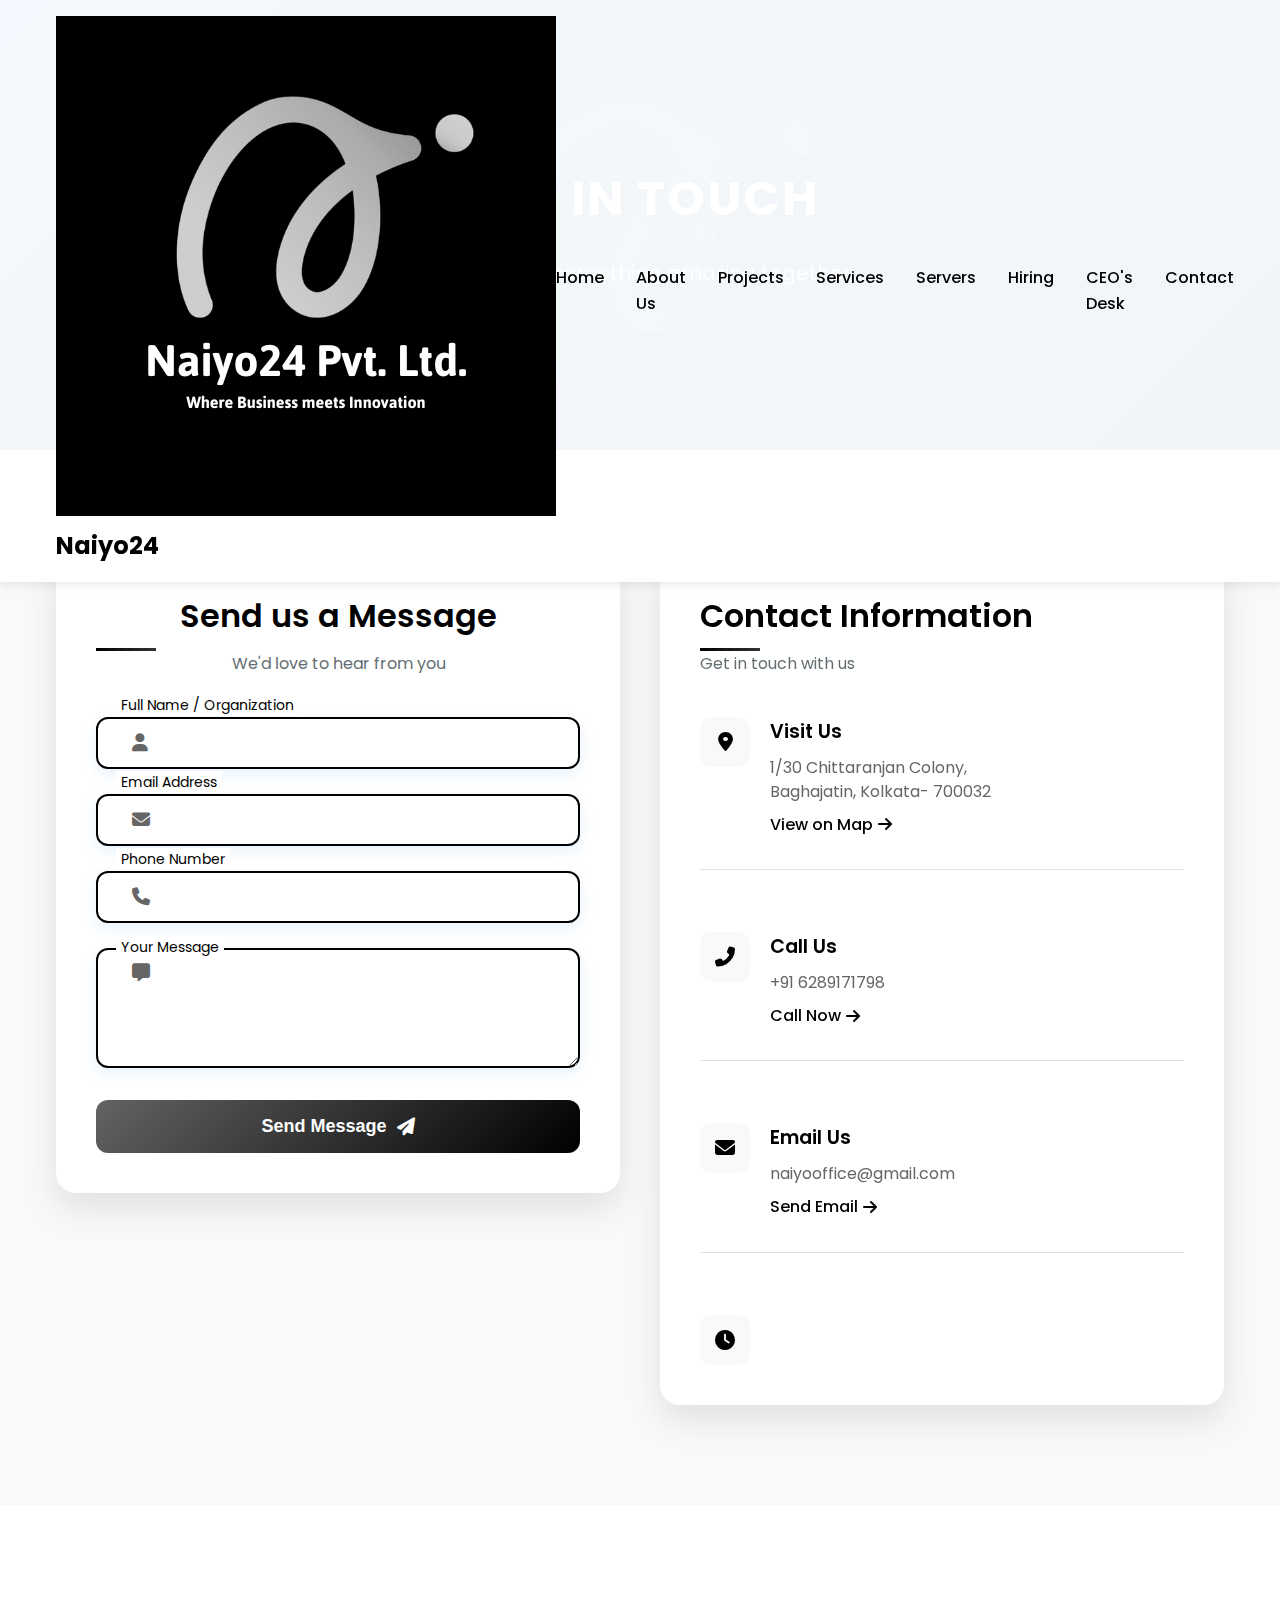
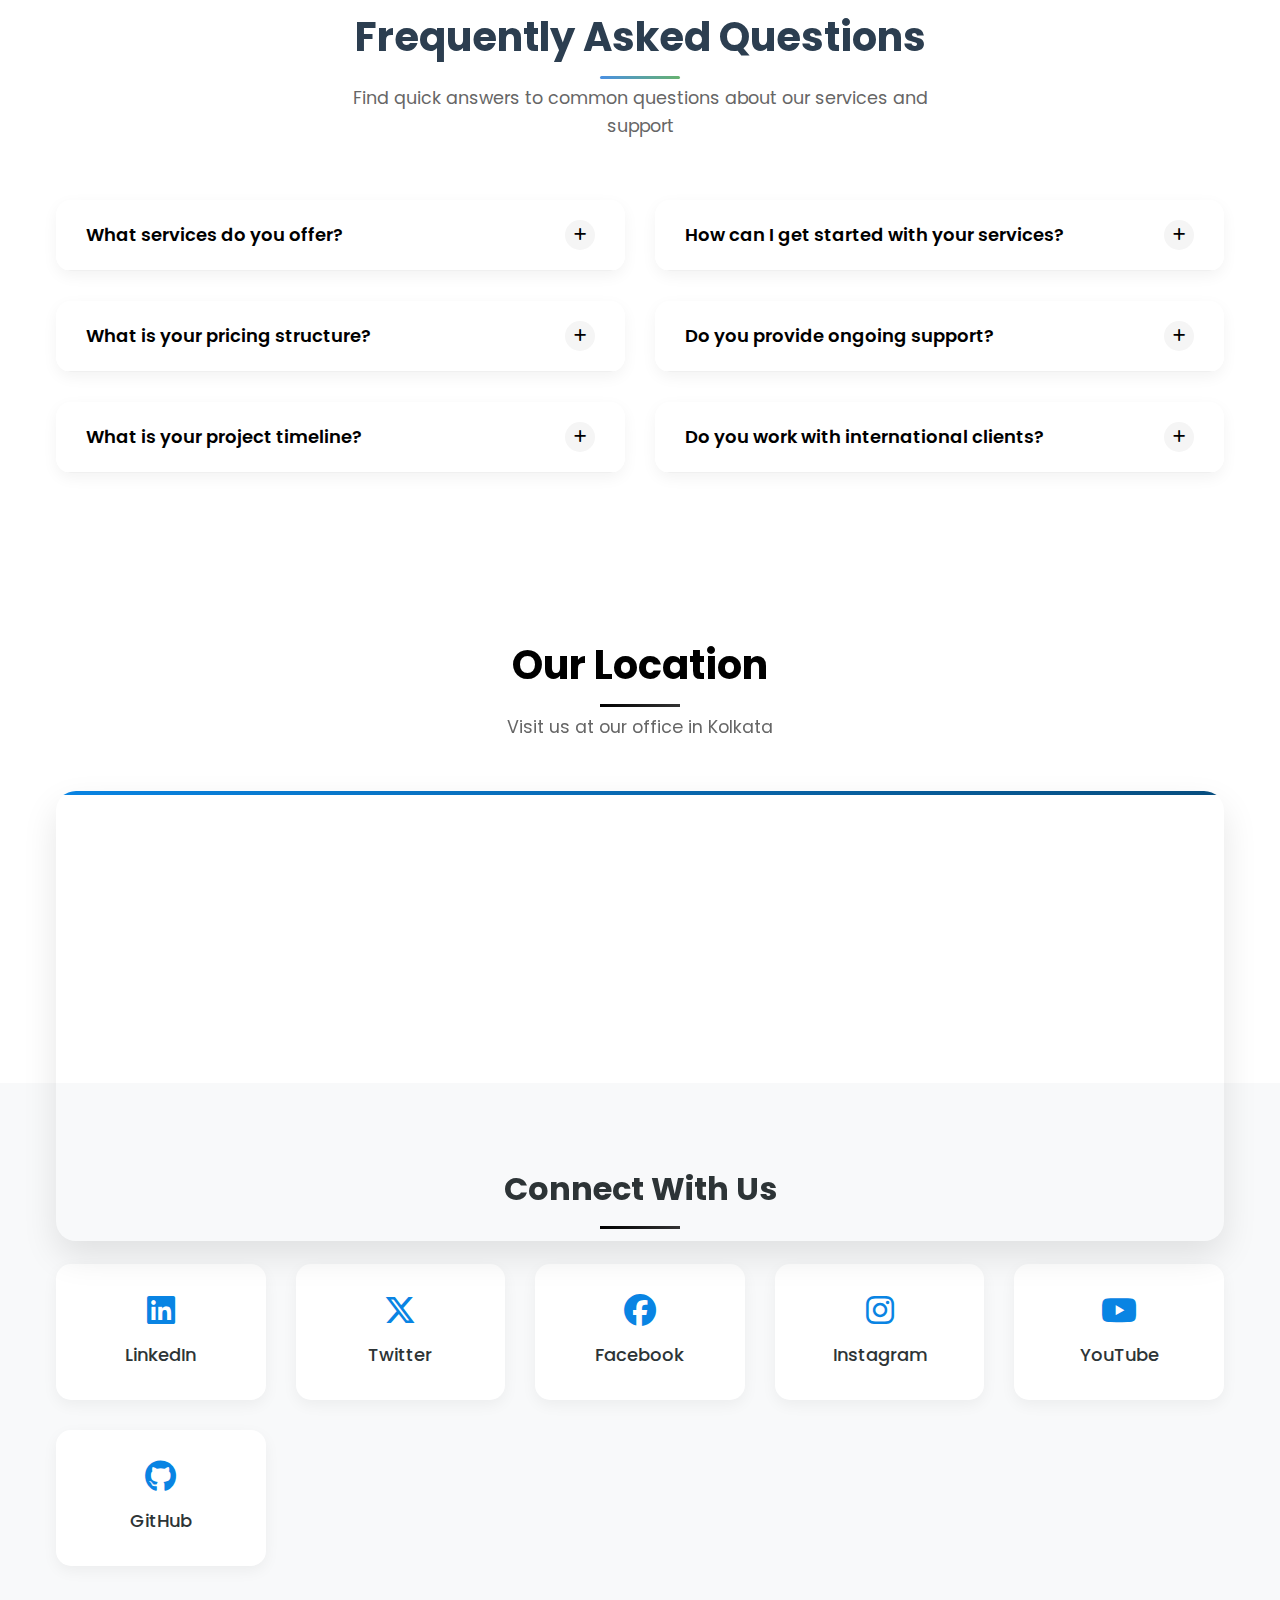
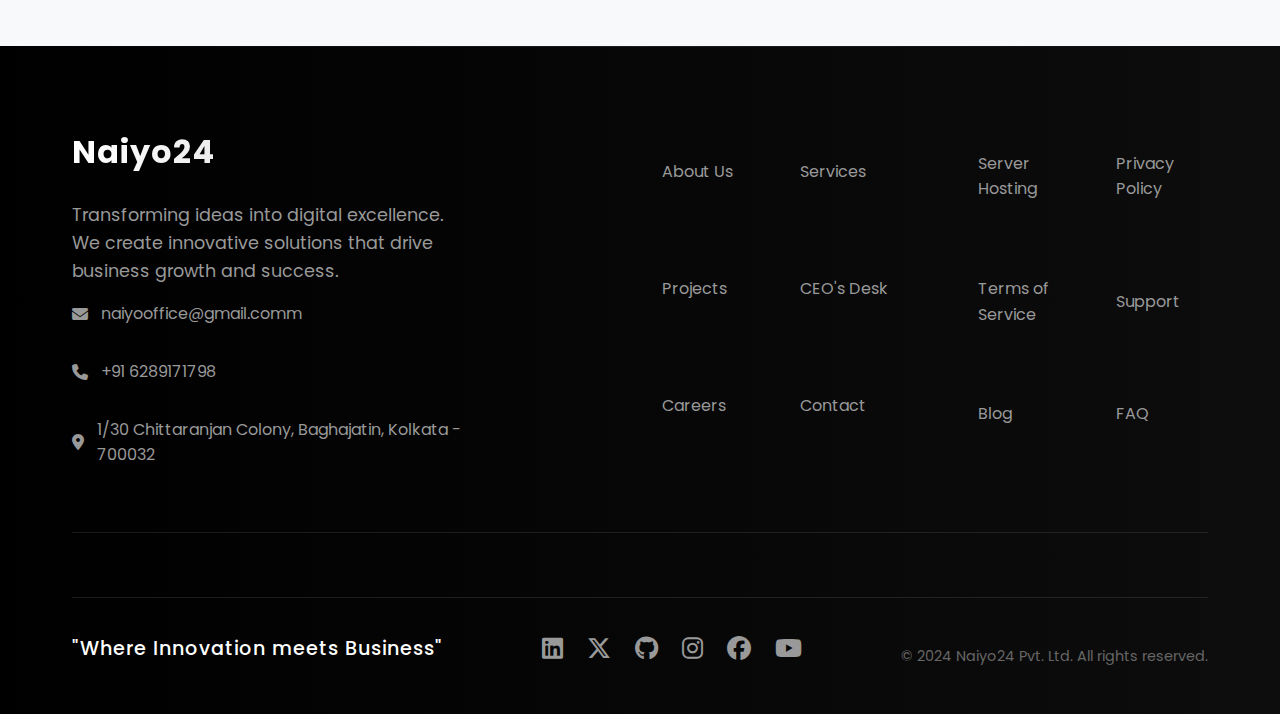
<file: html/contact.html>
<!DOCTYPE html>
<html lang="en">
<head>
    <meta charset="UTF-8">
    <meta name="viewport" content="width=device-width, initial-scale=1.0">
    <title>Contact Us - Naiyo24</title>    <link rel="stylesheet" href="../css/main.css">
    <link rel="stylesheet" href="../css/responsive.css">
    <link rel="stylesheet" href="../css/animations.css">    <link rel="stylesheet" href="../css/footer.css">
    <link rel="stylesheet" href="../css/modern-forms.css">
    <link rel="stylesheet" href="../css/contact.css">
    <link rel="stylesheet" href="https://cdnjs.cloudflare.com/ajax/libs/font-awesome/6.5.1/css/all.min.css">
    <link href="https://fonts.googleapis.com/css2?family=Poppins:wght@300;400;500;600;700&display=swap" rel="stylesheet">
</head>
<body>
    <!-- Navigation Bar -->
    <nav class="navbar">
        <div class="nav-container">            <div class="logo">
                <a href="index.html">
                    <img src="../assets/images/company-story.png" alt="Naiyo24 Logo" class="nav-logo">
                    <span>Naiyo24</span>
                </a>
            </div>
            <div class="nav-toggle" id="navToggle">
                <span></span>
                <span></span>
                <span></span>
            </div>
            <ul class="nav-links">
                <li><a href="index.html">Home</a></li>
                <li><a href="about.html">About Us</a></li>
                <li><a href="projects.html">Projects</a></li>
                <li><a href="services.html">Services</a></li>
                <li><a href="servers.html">Servers</a></li>
                <li><a href="hiring.html">Hiring</a></li>
                <li><a href="team.html">CEO's Desk</a></li>
                <li><a href="contact.html" class="active">Contact</a></li>
            </ul>
        </div>
    </nav>

    <!-- Contact Hero Section -->
    <section class="contact-hero">
        <div class="container">
            <h1>Get in Touch</h1>
            <p>Let's create something amazing together</p>
        </div>
    </section>    <!-- Contact Information Section -->
    <section class="contact-info-section">
        <div class="container">
            <div class="contact-grid">
                <!-- Contact Form -->
                <div class="contact-form-container reveal">
                    <div class="form-header">
                        <h2>Send us a Message</h2>
                        <p>We'd love to hear from you</p>
                    </div>
                    <form id="contactForm" class="modern-form">
                        <div class="form-group floating">
                            <input type="text" id="name" name="name" required class="form-input">
                            <label for="name" class="form-label">Full Name / Organization</label>
                            <div class="input-icon">
                                <i class="fas fa-user"></i>
                            </div>
                        </div>
                        <div class="form-group floating">
                            <input type="email" id="email" name="email" required class="form-input">
                            <label for="email" class="form-label">Email Address</label>
                            <div class="input-icon">
                                <i class="fas fa-envelope"></i>
                            </div>
                        </div>
                        <div class="form-group floating">
                            <input type="tel" id="phone" name="phone" required class="form-input">
                            <label for="phone" class="form-label">Phone Number</label>
                            <div class="input-icon">
                                <i class="fas fa-phone"></i>
                            </div>
                        </div>
                    
                        <div class="form-group floating">
                            <textarea id="message" name="message" required class="form-input"></textarea>
                            <label for="message" class="form-label">Your Message</label>
                            <div class="input-icon">
                                <i class="fas fa-comment-alt"></i>
                            </div>
                        </div>
                        <button type="submit" class="submit-button">
                            <span>Send Message</span>
                            <i class="fas fa-paper-plane"></i>
                        </button>
                    </form>
                </div>                <!-- Contact Details -->
                <div class="contact-details reveal">
                    <div class="contact-card">
                        <div class="card-header">
                            <h2>Contact Information</h2>
                            <p>Get in touch with us</p>
                        </div>
                        <div class="info-items">
                            <div class="contact-item">
                                <div class="icon-box">
                                    <i class="fas fa-map-marker-alt"></i>
                                </div>
                                <div class="info">
                                    <h3>Visit Us</h3>
                                    <p>1/30 Chittaranjan Colony,<br>Baghajatin, Kolkata- 700032</p>
                                    <a href="#map-section" class="info-link">View on Map <i class="fas fa-arrow-right"></i></a>
                                </div>
                            </div>
                            <div class="contact-item">
                                <div class="icon-box">
                                    <i class="fas fa-phone-alt"></i>
                                </div>
                                <div class="info">
                                    <h3>Call Us</h3>
                                    <p>+91 6289171798</p>
                                    <a href="tel:+916289171798" class="info-link">Call Now <i class="fas fa-arrow-right"></i></a>
                                </div>
                            </div>
                            <div class="contact-item">
                                <div class="icon-box">
                                    <i class="fas fa-envelope"></i>
                                </div>
                                <div class="info">
                                    <h3>Email Us</h3>
                                    <p>naiyooffice@gmail.com</p>
                                    <a href="mailto:naiyooffice@gmail.com" class="info-link">Send Email <i class="fas fa-arrow-right"></i></a>
                                </div>
                            </div>
                            <div class="contact-item">
                                <div class="icon-box">
                                    <i class="fas fa-clock"></i>
                                </div>
                              
                            </div>
                        </div>
                    </div>
                </div>
            </div>
        </div>
    </section>

    <!-- FAQs Section -->
    <section class="faqs-section">
        <div class="container">
            <div class="section-header">
                <h2>Frequently Asked Questions</h2>
                <p>Find quick answers to common questions about our services and support</p>
            </div>
            <div class="faqs-grid">
                <div class="faq-item">
                    <div class="faq-question">
                        <h3>What services do you offer?</h3>
                        <span class="faq-icon"><i class="fas fa-plus"></i></span>
                    </div>
                    <div class="faq-answer">
                        <p>We offer a comprehensive range of services including web development, mobile app development, UI/UX design, cloud solutions, digital marketing, and IT consulting. Each service is tailored to meet your specific business needs.</p>
                    </div>
                </div>

                <div class="faq-item">
                    <div class="faq-question">
                        <h3>How can I get started with your services?</h3>
                        <span class="faq-icon"><i class="fas fa-plus"></i></span>
                    </div>
                    <div class="faq-answer">
                        <p>Getting started is easy! Simply fill out our contact form, and one of our representatives will get in touch with you within 24 hours to discuss your project requirements and provide a detailed consultation.</p>
                    </div>
                </div>

                <div class="faq-item">
                    <div class="faq-question">
                        <h3>What is your pricing structure?</h3>
                        <span class="faq-icon"><i class="fas fa-plus"></i></span>
                    </div>
                    <div class="faq-answer">
                        <p>Our pricing is project-based and depends on your specific requirements. We provide detailed quotes after understanding your project scope. We believe in transparent pricing with no hidden costs.</p>
                    </div>
                </div>

                <div class="faq-item">
                    <div class="faq-question">
                        <h3>Do you provide ongoing support?</h3>
                        <span class="faq-icon"><i class="fas fa-plus"></i></span>
                    </div>
                    <div class="faq-answer">
                        <p>Yes, we offer comprehensive support and maintenance services. Our dedicated support team is available to assist you with any technical issues, updates, or improvements you may need.</p>
                    </div>
                </div>

                <div class="faq-item">
                    <div class="faq-question">
                        <h3>What is your project timeline?</h3>
                        <span class="faq-icon"><i class="fas fa-plus"></i></span>
                    </div>
                    <div class="faq-answer">
                        <p>Project timelines vary based on complexity and scope. During our initial consultation, we'll provide you with a detailed timeline and milestones for your specific project.</p>
                    </div>
                </div>

                <div class="faq-item">
                    <div class="faq-question">
                        <h3>Do you work with international clients?</h3>
                        <span class="faq-icon"><i class="fas fa-plus"></i></span>
                    </div>
                    <div class="faq-answer">
                        <p>Absolutely! We work with clients globally and have experience in managing international projects. We ensure smooth communication and delivery regardless of your location.</p>
                    </div>
                </div>
            </div>
        </div>
    </section>    <!-- Map Section -->
    <section class="map-section" id="map-section">
        <div class="container">
            <div class="section-header">
                <h2>Our Location</h2>
                <p>Visit us at our office in Kolkata</p>
            </div>
            <div class="map-container">
                <iframe src="https://www.google.com/maps/embed?pb=!1m18!1m12!1m3!1d3686.0604939307837!2d88.37567169999999!3d22.4859394!2m3!1f0!2f0!3f0!3m2!1i1024!2i768!4f13.1!3m3!1m2!1s0x3a027113f1eb3c9d%3A0xe0b6d1870db350f9!2s1%2F30B%2C%20Chittaranjan%20Colony%2C%20Baghajatin%20Colony%2C%20Kolkata%2C%20West%20Bengal%20700032!5e0!3m2!1sen!2sin!4v1683984561234!5m2!1sen!2sin" 
                    allowfullscreen="" 
                    loading="lazy" 
                    referrerpolicy="no-referrer-when-downgrade">
                </iframe>
            </div>
        </div>
    </section>

    <!-- Social Connect Section -->
    <section class="social-connect">
        <div class="container">
            <h2>Connect With Us</h2>
            <div class="social-grid">
                <a href="#" class="social-card" aria-label="LinkedIn">
                    <i class="fab fa-linkedin"></i>
                    <span>LinkedIn</span>
                </a>
                <a href="#" class="social-card" aria-label="Twitter">
                    <i class="fab fa-x-twitter"></i>
                    <span>Twitter</span>
                </a>
                <a href="#" class="social-card" aria-label="Facebook">
                    <i class="fab fa-facebook"></i>
                    <span>Facebook</span>
                </a>
                <a href="#" class="social-card" aria-label="Instagram">
                    <i class="fab fa-instagram"></i>
                    <span>Instagram</span>
                </a>
                <a href="#" class="social-card" aria-label="YouTube">
                    <i class="fab fa-youtube"></i>
                    <span>YouTube</span>
                </a>
                <a href="#" class="social-card" aria-label="GitHub">
                    <i class="fab fa-github"></i>
                    <span>GitHub</span>
                </a>
            </div>
        </div>
    </section>

    <!-- Footer -->
    <footer class="footer">
        <div class="footer-container">
            <div class="footer-top">
                <div class="company-info">
                    <h3>Naiyo24</h3>
                    <p>Transforming ideas into digital excellence. We create innovative solutions that drive business growth and success.</p>
                    <div class="contact-info">
                        <p><i class="fas fa-envelope"></i> naiyooffice@gmail.comm</p>
                        <p><i class="fas fa-phone"></i> +91 6289171798</p>
                        <p><i class="fas fa-map-marker-alt"></i> 1/30 Chittaranjan Colony, Baghajatin, Kolkata - 700032</p>
                    </div>
                </div>
                <div class="footer-links">
                    <a href="about.html"><i class="fas fa-chevron-right"></i>About Us</a>
                    <a href="services.html"><i class="fas fa-chevron-right"></i>Services</a>
                    <a href="projects.html"><i class="fas fa-chevron-right"></i>Projects</a>
                    <a href="team.html"><i class="fas fa-chevron-right"></i>CEO's Desk</a>
                    <a href="hiring.html"><i class="fas fa-chevron-right"></i>Careers</a>
                    <a href="contact.html"><i class="fas fa-chevron-right"></i>Contact</a>
                </div>
                <div class="footer-links">
                    <a href="servers.html"><i class="fas fa-chevron-right"></i>Server Hosting</a>
                    <a href="#"><i class="fas fa-chevron-right"></i>Privacy Policy</a>
                    <a href="#"><i class="fas fa-chevron-right"></i>Terms of Service</a>
                    <a href="#"><i class="fas fa-chevron-right"></i>Support</a>
                    <a href="#"><i class="fas fa-chevron-right"></i>Blog</a>
                    <a href="#"><i class="fas fa-chevron-right"></i>FAQ</a>
                </div>
            </div>
            <div class="footer-bottom">
                <p class="tagline">"Where Innovation meets Business"</p>
                <div class="social-links">
                    <a href="#" class="social-icon" aria-label="LinkedIn"><i class="fab fa-linkedin"></i></a>
                    <a href="#" class="social-icon" aria-label="Twitter"><i class="fab fa-x-twitter"></i></a>
                    <a href="#" class="social-icon" aria-label="GitHub"><i class="fab fa-github"></i></a>
                    <a href="#" class="social-icon" aria-label="Instagram"><i class="fab fa-instagram"></i></a>
                    <a href="#" class="social-icon" aria-label="Facebook"><i class="fab fa-facebook"></i></a>
                    <a href="#" class="social-icon" aria-label="YouTube"><i class="fab fa-youtube"></i></a>
                </div>
                <p class="copyright">© 2024 Naiyo24 Pvt. Ltd. All rights reserved.</p>
            </div>
        </div>
    </footer>    <script src="../js/main.js"></script>
    <script src="../js/modern-forms.js"></script>
    <script src="../js/contact.js"></script>
    <style>
    .faq-question h3, .faq-icon i { color: #000 !important; }
    .faq-icon { background: #f5f5f5 !important; }
    </style>
</body>
</html>
</file>
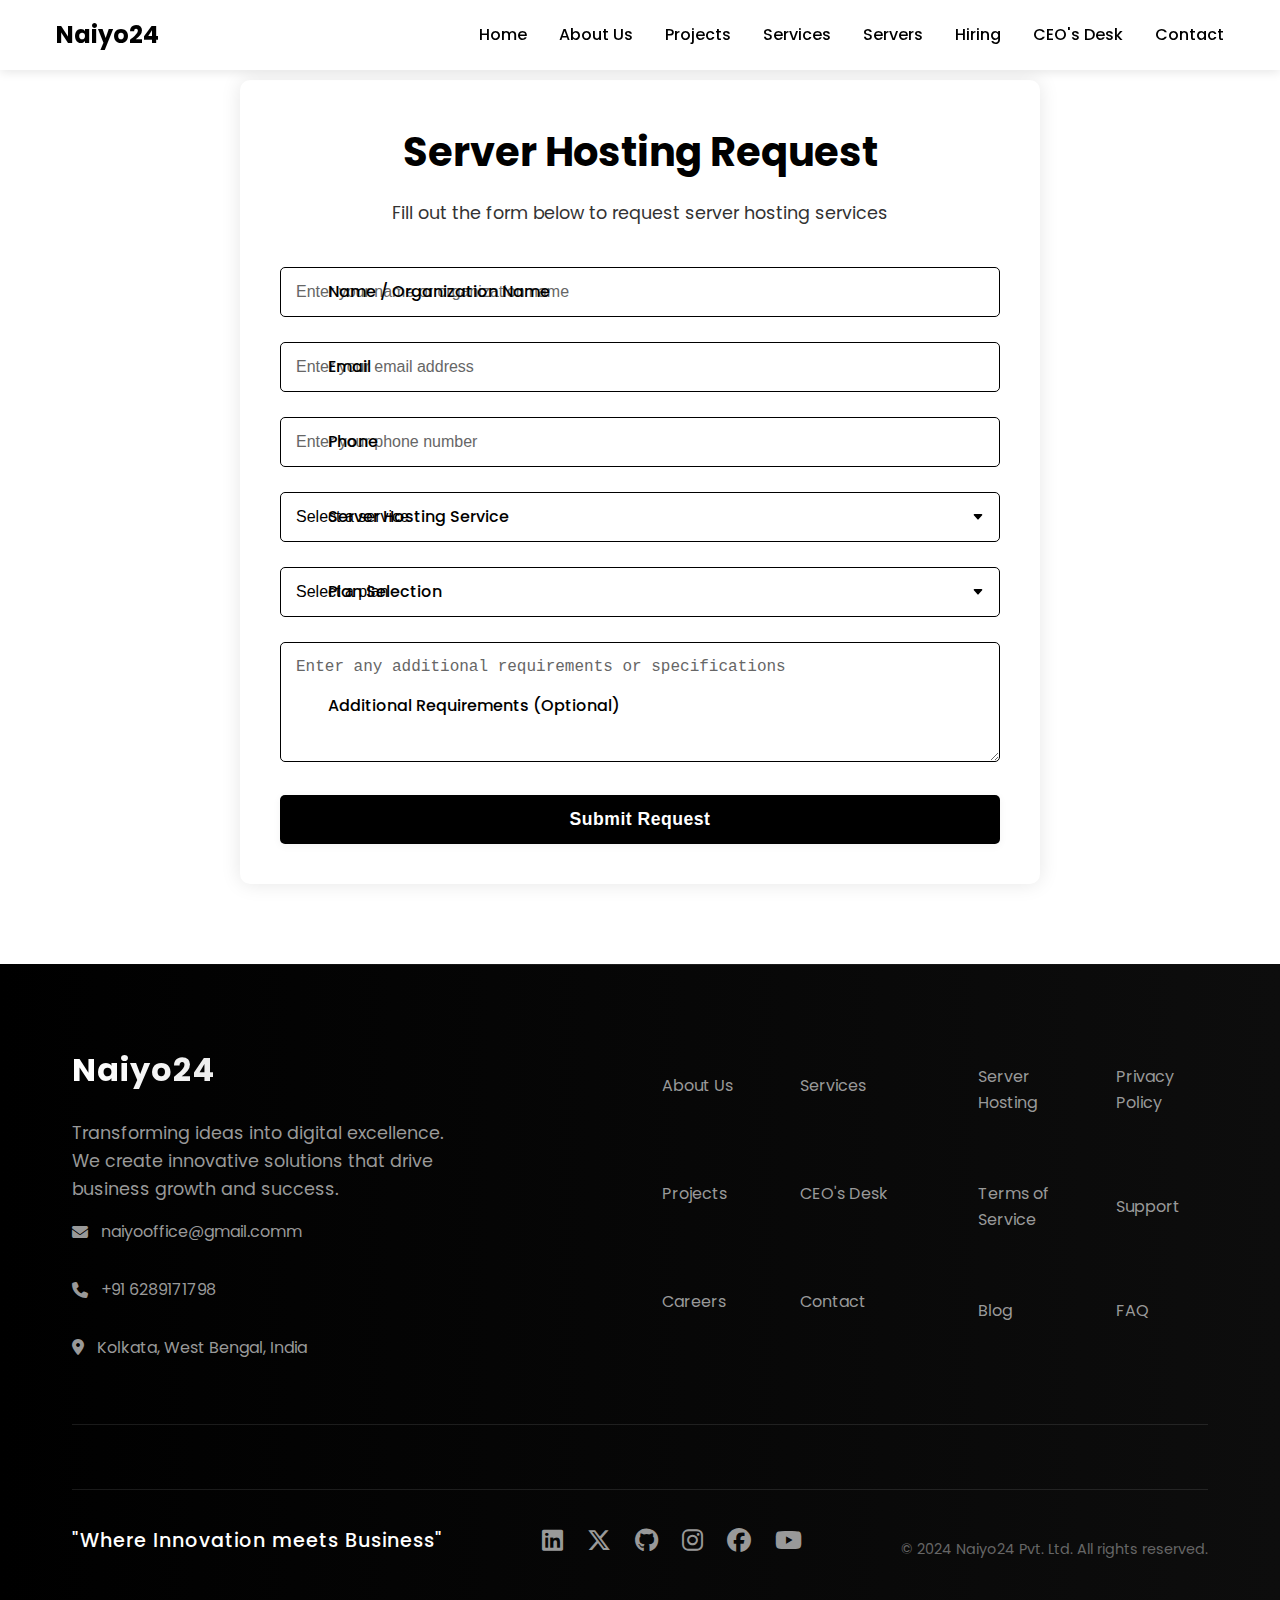
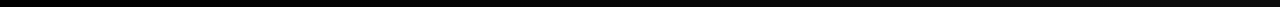
<file: html/server-form.html>
<!DOCTYPE html>
<html lang="en">
<head>
    <meta charset="UTF-8">
    <meta name="viewport" content="width=device-width, initial-scale=1.0">
    <title>Server Hosting Form - Naiyo24</title>
    <link rel="stylesheet" href="../css/main.css">
    <link rel="stylesheet" href="../css/responsive.css">
    <link rel="stylesheet" href="../css/animations.css">
    <link rel="stylesheet" href="../css/footer.css">
    <link rel="stylesheet" href="../css/forms.css">
    <link rel="stylesheet" href="https://cdnjs.cloudflare.com/ajax/libs/font-awesome/6.5.1/css/all.min.css">
    <link href="https://fonts.googleapis.com/css2?family=Poppins:wght@300;400;500;600;700&display=swap" rel="stylesheet">
</head>
<body>
    <!-- Navigation Bar -->
    <nav class="navbar">
        <div class="nav-container">
            <div class="logo">
                <a href="index.html">Naiyo24</a>
            </div>
            <div class="nav-toggle" id="navToggle">
                <span></span>
                <span></span>
                <span></span>
            </div>
            <ul class="nav-links">
                <li><a href="index.html">Home</a></li>
                <li><a href="about.html">About Us</a></li>
                <li><a href="projects.html">Projects</a></li>
                <li><a href="services.html">Services</a></li>
                <li><a href="servers.html" class="active">Servers</a></li>
                <li><a href="hiring.html">Hiring</a></li>
                <li><a href="team.html">CEO's Desk</a></li>
                <li><a href="contact.html">Contact</a></li>
            </ul>
        </div>
    </nav>

    <!-- Form Section -->
    <section class="form-section">
        <div class="form-container">
            <div class="form-header">
                <h2>Server Hosting Request</h2>
                <p>Fill out the form below to request server hosting services</p>
            </div>
            <form id="serverRequestForm">
                <div class="form-group">
                    <label for="name">Name / Organization Name</label>
                    <input type="text" id="name" name="name" required placeholder="Enter your name or organization name">
                </div>
                <div class="form-group">
                    <label for="email">Email</label>
                    <input type="email" id="email" name="email" required placeholder="Enter your email address">
                </div>
                <div class="form-group">
                    <label for="phone">Phone</label>
                    <input type="tel" id="phone" name="phone" required placeholder="Enter your phone number">
                </div>
                <div class="form-group">
                    <label for="service">Server Hosting Service</label>
                    <select id="service" name="service" required>
                        <option value="">Select a service</option>
                        <option value="cloud-hosting">Cloud Hosting</option>
                        <option value="web-domain">Web Domain</option>
                        <option value="email-registration">Email Registration</option>
                    </select>
                </div>
                <div class="form-group">
                    <label for="plan">Plan Selection</label>
                    <select id="plan" name="plan" required>
                        <option value="">Select a plan</option>
                        <option value="basic">Basic Plan</option>
                        <option value="premium">Premium Plan</option>
                        <option value="business">Business Plan</option>
                    </select>
                </div>
                <div class="form-group">
                    <label for="message">Additional Requirements (Optional)</label>
                    <textarea id="message" name="message" placeholder="Enter any additional requirements or specifications"></textarea>
                </div>
                <button type="submit" class="submit-button">Submit Request</button>
            </form>
            <div class="form-success" id="formSuccess">
                <h3>Request Submitted Successfully!</h3>
                <p>We will contact you shortly with more details.</p>
            </div>
        </div>
    </section>

    <!-- Footer -->
    <footer class="footer">
        <div class="footer-container">
            <div class="footer-top">
                <div class="company-info">
                    <h3>Naiyo24</h3>
                    <p>Transforming ideas into digital excellence. We create innovative solutions that drive business growth and success.</p>
                    <div class="contact-info">
                        <p><i class="fas fa-envelope"></i> naiyooffice@gmail.comm</p>
                        <p><i class="fas fa-phone"></i> +91 6289171798</p>
                        <p><i class="fas fa-map-marker-alt"></i> Kolkata, West Bengal, India</p>
                    </div>
                </div>
                <div class="footer-links">
                    <a href="about.html"><i class="fas fa-chevron-right"></i>About Us</a>
                    <a href="services.html"><i class="fas fa-chevron-right"></i>Services</a>
                    <a href="projects.html"><i class="fas fa-chevron-right"></i>Projects</a>
                    <a href="team.html"><i class="fas fa-chevron-right"></i>CEO's Desk</a>
                    <a href="hiring.html"><i class="fas fa-chevron-right"></i>Careers</a>
                    <a href="contact.html"><i class="fas fa-chevron-right"></i>Contact</a>
                </div>
                <div class="footer-links">
                    <a href="servers.html"><i class="fas fa-chevron-right"></i>Server Hosting</a>
                    <a href="#"><i class="fas fa-chevron-right"></i>Privacy Policy</a>
                    <a href="#"><i class="fas fa-chevron-right"></i>Terms of Service</a>
                    <a href="#"><i class="fas fa-chevron-right"></i>Support</a>
                    <a href="#"><i class="fas fa-chevron-right"></i>Blog</a>
                    <a href="#"><i class="fas fa-chevron-right"></i>FAQ</a>
                </div>
            </div>
            <div class="footer-bottom">
                <p class="tagline">"Where Innovation meets Business"</p>
                <div class="social-links">
                    <a href="#" class="social-icon" aria-label="LinkedIn"><i class="fab fa-linkedin"></i></a>
                    <a href="#" class="social-icon" aria-label="Twitter"><i class="fab fa-x-twitter"></i></a>
                    <a href="#" class="social-icon" aria-label="GitHub"><i class="fab fa-github"></i></a>
                    <a href="#" class="social-icon" aria-label="Instagram"><i class="fab fa-instagram"></i></a>
                    <a href="#" class="social-icon" aria-label="Facebook"><i class="fab fa-facebook"></i></a>
                    <a href="#" class="social-icon" aria-label="YouTube"><i class="fab fa-youtube"></i></a>
                </div>
                <p class="copyright">© 2024 Naiyo24 Pvt. Ltd. All rights reserved.</p>
            </div>
        </div>
    </footer>

    <script src="../js/main.js"></script>
    <script>
        // Auto-fill plan selection based on localStorage
        document.addEventListener('DOMContentLoaded', function() {
            const selectedPlan = localStorage.getItem('selectedPlan');
            if (selectedPlan) {
                const planData = JSON.parse(selectedPlan);
                const planSelect = document.getElementById('plan');
                if (planSelect) {
                    // Convert plan name to value format
                    const planValue = planData.name.toLowerCase().replace(' plan', '');
                    planSelect.value = planValue;
                }
            }
        });
    </script>
</body>
</html>
</file>
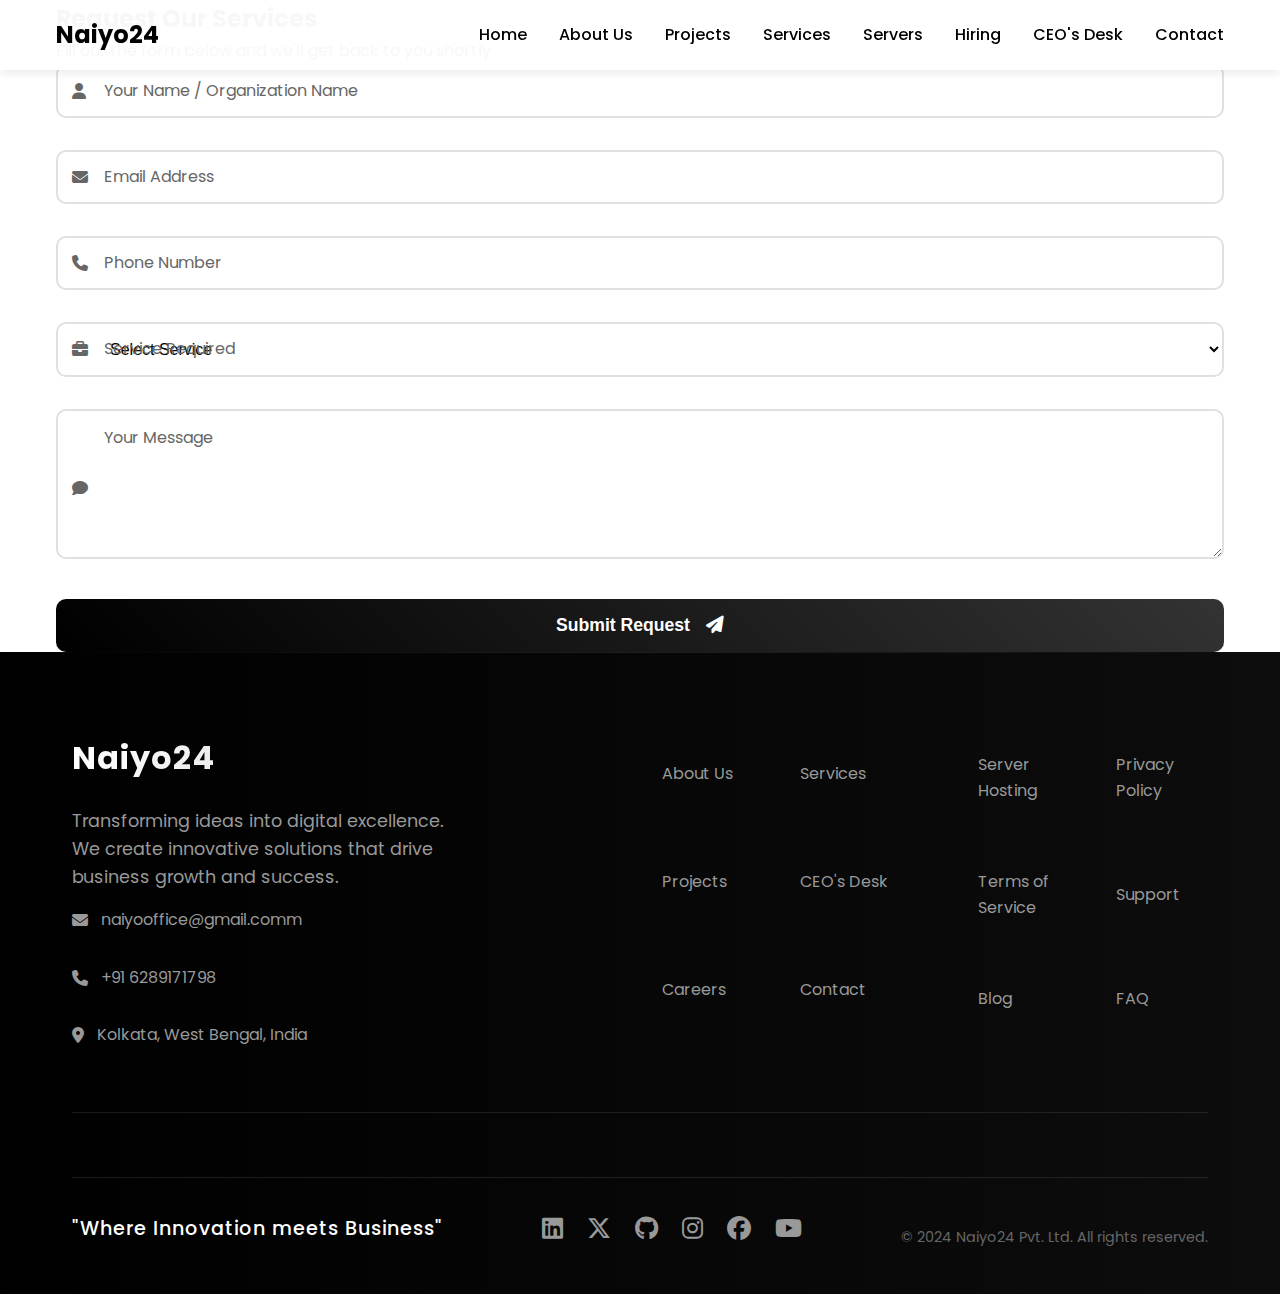
<file: html/service-form.html>
<!DOCTYPE html>
<html lang="en">
<head>
    <meta charset="UTF-8">
    <meta name="viewport" content="width=device-width, initial-scale=1.0">
    <title>Service Request - Naiyo24</title>
    <link rel="stylesheet" href="../css/main.css">
    <link rel="stylesheet" href="../css/responsive.css">
    <link rel="stylesheet" href="../css/animations.css">
    <link rel="stylesheet" href="../css/footer.css">
    <link rel="stylesheet" href="https://cdnjs.cloudflare.com/ajax/libs/font-awesome/6.5.1/css/all.min.css">
    <link href="https://fonts.googleapis.com/css2?family=Poppins:wght@300;400;500;600;700&display=swap" rel="stylesheet">
</head>
<body>
    <!-- Navigation Bar -->
    <nav class="navbar">
        <div class="nav-container">
            <div class="logo">
                <a href="index.html">Naiyo24</a>
            </div>
            <div class="nav-toggle" id="navToggle">
                <span></span>
                <span></span>
                <span></span>
            </div>
            <ul class="nav-links">
                <li><a href="index.html">Home</a></li>
                <li><a href="about.html">About Us</a></li>
                <li><a href="projects.html">Projects</a></li>
                <li><a href="services.html" class="active">Services</a></li>
                <li><a href="servers.html">Servers</a></li>
                <li><a href="hiring.html">Hiring</a></li>
                <li><a href="team.html">CEO's Desk</a></li>
                <li><a href="contact.html">Contact</a></li>
            </ul>
        </div>
    </nav>

    <!-- Service Form Section -->
    <section class="service-form-section">
        <div class="container">
            <div class="form-container">
                <h2>Request Our Services</h2>
                <p>Fill out the form below and we'll get back to you shortly</p>
                
                <form class="service-request-form" id="serviceRequestForm">
                    <div class="form-group">
                        <i class="fas fa-user"></i>
                        <input type="text" id="name" name="name" required>
                        <label for="name">Your Name / Organization Name</label>
                    </div>

                    <div class="form-group">
                        <i class="fas fa-envelope"></i>
                        <input type="email" id="email" name="email" required>
                        <label for="email">Email Address</label>
                    </div>

                    <div class="form-group">
                        <i class="fas fa-phone"></i>
                        <input type="tel" id="phone" name="phone" required>
                        <label for="phone">Phone Number</label>
                    </div>

                    <div class="form-group">
                        <i class="fas fa-briefcase"></i>
                        <select id="service" name="service" required>
                            <option value="" disabled selected>Select Service</option>
                            <option value="web-development">Web Development</option>
                            <option value="mobile-app">Mobile App Development</option>
                            <option value="ui-ux">UI/UX Design</option>
                            <option value="cloud-solutions">Cloud Solutions</option>
                            <option value="digital-marketing">Digital Marketing</option>
                            <option value="it-consulting">IT Consulting</option>
                            <option value="dedicated-servers">Dedicated Servers</option>
                            <option value="cloud-hosting">Cloud Hosting</option>
                            <option value="vps-hosting">VPS Hosting</option>
                            <option value="managed-hosting">Managed Hosting</option>
                        </select>
                        <label for="service">Service Required</label>
                    </div>

                    <div class="form-group">
                        <i class="fas fa-comment"></i>
                        <textarea id="message" name="message" required></textarea>
                        <label for="message">Your Message</label>
                    </div>

                    <button type="submit" class="submit-btn">
                        Submit Request <i class="fas fa-paper-plane"></i>
                    </button>
                </form>
            </div>
        </div>
    </section>

    <!-- Footer -->
    <footer class="footer">
        <div class="footer-container">
            <div class="footer-top">
                <div class="company-info">
                    <h3>Naiyo24</h3>
                    <p>Transforming ideas into digital excellence. We create innovative solutions that drive business growth and success.</p>
                    <div class="contact-info">
                        <p><i class="fas fa-envelope"></i> naiyooffice@gmail.comm</p>
                        <p><i class="fas fa-phone"></i> +91 6289171798</p>
                        <p><i class="fas fa-map-marker-alt"></i> Kolkata, West Bengal, India</p>
                    </div>
                </div>
                <div class="footer-links">
                    <a href="about.html"><i class="fas fa-chevron-right"></i>About Us</a>
                    <a href="services.html"><i class="fas fa-chevron-right"></i>Services</a>
                    <a href="projects.html"><i class="fas fa-chevron-right"></i>Projects</a>
                    <a href="team.html"><i class="fas fa-chevron-right"></i>CEO's Desk</a>
                    <a href="hiring.html"><i class="fas fa-chevron-right"></i>Careers</a>
                    <a href="contact.html"><i class="fas fa-chevron-right"></i>Contact</a>
                </div>
                <div class="footer-links">
                    <a href="servers.html"><i class="fas fa-chevron-right"></i>Server Hosting</a>
                    <a href="#"><i class="fas fa-chevron-right"></i>Privacy Policy</a>
                    <a href="#"><i class="fas fa-chevron-right"></i>Terms of Service</a>
                    <a href="#"><i class="fas fa-chevron-right"></i>Support</a>
                    <a href="#"><i class="fas fa-chevron-right"></i>Blog</a>
                    <a href="#"><i class="fas fa-chevron-right"></i>FAQ</a>
                </div>
            </div>
            <div class="footer-bottom">
                <p class="tagline">"Where Innovation meets Business"</p>
                <div class="social-links">
                    <a href="#" class="social-icon" aria-label="LinkedIn"><i class="fab fa-linkedin"></i></a>
                    <a href="#" class="social-icon" aria-label="Twitter"><i class="fab fa-x-twitter"></i></a>
                    <a href="#" class="social-icon" aria-label="GitHub"><i class="fab fa-github"></i></a>
                    <a href="#" class="social-icon" aria-label="Instagram"><i class="fab fa-instagram"></i></a>
                    <a href="#" class="social-icon" aria-label="Facebook"><i class="fab fa-facebook"></i></a>
                    <a href="#" class="social-icon" aria-label="YouTube"><i class="fab fa-youtube"></i></a>
                </div>
                <p class="copyright">© 2024 Naiyo24 Pvt. Ltd. All rights reserved.</p>
            </div>
        </div>
    </footer>

    <script src="../js/main.js"></script>
</body>
</html>
</file>
<file: css/responsive.css>
/* Tablet and smaller desktops */
@media screen and (max-width: 1024px) {
    .nav-container {
        padding: 1rem 2rem;
    }

    .hero h1 {
        font-size: 3rem;
    }

    .overview-grid {
        grid-template-columns: repeat(2, 1fr);
    }
}

/* Tablets */
@media screen and (max-width: 768px) {
    .nav-toggle {
        display: block;
        cursor: pointer;
    }

    .nav-toggle span {
        display: block;
        width: 25px;
        height: 3px;
        background-color: var(--primary-color);
        margin: 5px 0;
        transition: var(--transition);
    }

    .nav-links {
        position: fixed;
        top: 70px;
        left: -100%;
        width: 100%;
        height: calc(100vh - 70px);
        background-color: var(--secondary-color);
        flex-direction: column;
        align-items: center;
        padding: 2rem 0;
        transition: var(--transition);
    }

    .nav-links.active {
        left: 0;
    }

    .hero h1 {
        font-size: 2.5rem;
    }

    .hero p {
        font-size: 1rem;
    }

    .cta-buttons {
        flex-direction: column;
        gap: 1rem;
    }

    .overview-grid {
        grid-template-columns: 1fr;
    }

    .footer-top {
        flex-direction: column;
        text-align: center;
        gap: 1rem;
    }
}

/* Mobile devices */
@media screen and (max-width: 480px) {
    .nav-container {
        padding: 1rem;
    }

    .hero h1 {
        font-size: 2rem;
    }

    .overview h2 {
        font-size: 2rem;
    }

    .footer-links {
        flex-direction: column;
        align-items: center;
    }

    .social-links {
        flex-wrap: wrap;
    }
}

/* Small mobile devices */
@media screen and (max-width: 320px) {
    .hero h1 {
        font-size: 1.8rem;
    }

    .btn {
        padding: 0.6rem 1.5rem;
    }
}
</file>
<file: css/animations.css>
/* Fade In Animation */
@keyframes fadeIn {
    from {
        opacity: 0;
        transform: translateY(20px);
    }
    to {
        opacity: 1;
        transform: translateY(0);
    }
}

/* Slide In Animation */
@keyframes slideIn {
    from {
        transform: translateX(-100%);
    }
    to {
        transform: translateX(0);
    }
}

/* Scale Animation */
@keyframes scale {
    from {
        transform: scale(0.9);
    }
    to {
        transform: scale(1);
    }
}

/* Apply animations to elements */
.hero-content {
    animation: fadeIn 1s ease-out;
}

.hero h1 {
    animation: slideIn 1s ease-out;
}

.hero p {
    animation: fadeIn 1s ease-out 0.3s backwards;
}

.cta-buttons {
    animation: fadeIn 1s ease-out 0.6s backwards;
}

.overview-card {
    animation: scale 0.5s ease-out;
}

/* Hover Effects */
.overview-card:hover {
    transform: translateY(-10px);
    box-shadow: 0 8px 20px rgba(0, 0, 0, 0.2);
}

.btn:hover {
    transform: translateY(-3px);
    box-shadow: 0 5px 15px rgba(0, 0, 0, 0.3);
}

.social-icon:hover {
    transform: translateY(-3px) scale(1.1);
}

/* Smooth Transitions */
.nav-links a,
.btn,
.overview-card,
.social-icon {
    transition: all 0.3s ease;
}

/* Loading Animation */
.loading {
    position: fixed;
    top: 0;
    left: 0;
    width: 100%;
    height: 100%;
    background-color: var(--secondary-color);
    display: flex;
    justify-content: center;
    align-items: center;
    z-index: 9999;
    animation: fadeOut 0.5s ease-out 2s forwards;
}

@keyframes fadeOut {
    from {
        opacity: 1;
    }
    to {
        opacity: 0;
        visibility: hidden;
    }
}

/* Scroll Reveal Animation */
.reveal {
    opacity: 0;
    transform: translateY(30px);
    transition: all 0.8s ease;
}

.reveal.active {
    opacity: 1;
    transform: translateY(0);
}

/* Navigation Menu Animation */
.nav-toggle.active span:nth-child(1) {
    transform: rotate(45deg) translate(5px, 5px);
}

.nav-toggle.active span:nth-child(2) {
    opacity: 0;
}

.nav-toggle.active span:nth-child(3) {
    transform: rotate(-45deg) translate(7px, -6px);
}

/* Smooth Page Transitions */
.page-transition {
    position: fixed;
    top: 0;
    left: 0;
    width: 100%;
    height: 100%;
    background-color: var(--primary-color);
    z-index: 9998;
    transform: scaleY(0);
    transform-origin: top;
    transition: transform 0.5s ease;
}

.page-transition.active {
    transform: scaleY(1);
}

/* Blog Modal Animations */
.blog-modal {
    opacity: 0;
    visibility: hidden;
    transition: opacity 0.3s ease, visibility 0.3s ease;
}

.blog-modal.fade-in {
    opacity: 1;
    visibility: visible;
}

.blog-modal.fade-out {
    opacity: 0;
}

.blog-modal-content {
    transform: translateY(-20px);
    transition: transform 0.3s ease;
}

.blog-modal.fade-in .blog-modal-content {
    transform: translateY(0);
}
</file>
<file: css/footer.css>
/* Modern Footer Styles */
.footer {
    background: linear-gradient(to right, #000000, #1a1a1a);
    color: #ffffff;
    padding: 80px 0 30px;
    position: relative;
    overflow: hidden;
}

.footer::before {
    content: '';
    position: absolute;
    top: 0;
    left: 0;
    width: 100%;
    height: 1px;
    background: linear-gradient(to right, transparent, #ffffff, transparent);
    opacity: 0.1;
}

.footer-container {
    max-width: 1200px;
    margin: 0 auto;
    padding: 0 2rem;
    position: relative;
    z-index: 1;
}

.footer-top {
    display: grid;
    grid-template-columns: 2fr 1fr 1fr;
    gap: 4rem;
    margin-bottom: 4rem;
    padding-bottom: 3rem;
    border-bottom: 1px solid rgba(255, 255, 255, 0.1);
}

.company-info {
    max-width: 400px;
}

.company-info h3 {
    font-size: 2rem;
    font-weight: 700;
    margin-bottom: 1.5rem;
    background: linear-gradient(to right, #ffffff, #cccccc);
    -webkit-background-clip: text;
    -webkit-text-fill-color: transparent;
    letter-spacing: 1px;
}

.company-info p {
    font-size: 1.1rem;
    color: #999;
    margin-bottom: 1rem;
}

.contact-info {
    display: flex;
    flex-direction: column;
    gap: 1rem;
}

.contact-info p {
    display: flex;
    align-items: center;
    gap: 0.8rem;
    color: #999;
    font-size: 1rem;
    transition: color 0.3s ease;
}

.contact-info p:hover {
    color: #ffffff;
}

.footer-links {
    display: grid;
    grid-template-columns: repeat(2, 1fr);
    gap: 1.5rem;
}

.footer-links a {
    color: #999;
    text-decoration: none;
    font-size: 1rem;
    transition: all 0.3s ease;
    position: relative;
    padding: 0.5rem 0;
    display: flex;
    align-items: center;
}

.footer-links a::before {
    content: '';
    position: absolute;
    left: 0;
    bottom: 0;
    width: 0;
    height: 2px;
    background: linear-gradient(to right, #ffffff, #cccccc);
    transition: width 0.3s ease;
}

.footer-links a:hover {
    color: #ffffff;
    padding-left: 0.5rem;
}

.footer-links a:hover::before {
    width: 100%;
}

.footer-links a i {
    margin-right: 0.8rem;
    font-size: 0.9rem;
    opacity: 0;
    transform: translateX(-10px);
    transition: all 0.3s ease;
}

.footer-links a:hover i {
    opacity: 1;
    transform: translateX(0);
}

.footer-bottom {
    display: flex;
    justify-content: space-between;
    align-items: center;
    padding-top: 2rem;
    border-top: 1px solid rgba(255, 255, 255, 0.1);
}

.tagline {
    font-size: 1.2rem;
    font-weight: 500;
    color: #ffffff;
    letter-spacing: 1px;
}

.social-links {
    display: flex;
    gap: 1.5rem;
}

.social-icon {
    color: #999;
    font-size: 1.5rem;
    transition: all 0.3s ease;
    position: relative;
}

.social-icon::after {
    content: '';
    position: absolute;
    width: 100%;
    height: 100%;
    background: rgba(255, 255, 255, 0.1);
    border-radius: 50%;
    transform: scale(0);
    transition: transform 0.3s ease;
    z-index: -1;
}

.social-icon:hover {
    color: #ffffff;
    transform: translateY(-3px);
}

.social-icon:hover::after {
    transform: scale(1.5);
}

.copyright {
    color: #666;
    font-size: 0.9rem;
}

/* Responsive Footer */
@media (max-width: 992px) {
    .footer-top {
        grid-template-columns: 1fr 1fr;
        gap: 3rem;
    }

    .company-info {
        grid-column: 1 / -1;
    }
}

@media (max-width: 768px) {
    .footer {
        padding: 60px 0 20px;
    }

    .footer-top {
        grid-template-columns: 1fr;
        gap: 2rem;
    }

    .footer-bottom {
        flex-direction: column;
        gap: 1.5rem;
        text-align: center;
    }

    .social-links {
        justify-content: center;
    }
}

/* Footer Animation */
@keyframes gradientFlow {
    0% {
        background-position: 0% 50%;
    }
    50% {
        background-position: 100% 50%;
    }
    100% {
        background-position: 0% 50%;
    }
}

.footer {
    background-size: 200% 200%;
    animation: gradientFlow 15s ease infinite;
}
</file>
<file: css/modern-forms.css>
/* Modern Contact Form Styles */
.contact-section {
    padding: 100px 0;
    background: linear-gradient(135deg, #f8f9fa 0%, #e9ecef 100%);
}

.contact-grid {
    display: grid;
    grid-template-columns: 1fr 1fr;
    gap: 40px;
    max-width: 1200px;
    margin: 0 auto;
}

/* Form Container Styles */
.contact-form-container {
    background: white;
    border-radius: 20px;
    box-shadow: 0 15px 35px rgba(0, 0, 0, 0.1);
    padding: 40px;
    transition: transform 0.3s ease;
}

.contact-form-container:hover {
    transform: translateY(-5px);
}

.form-header {
    margin-bottom: 40px;
    text-align: center;
}

.form-header h2 {
    font-size: 32px;
    color: #000000;
    margin-bottom: 10px;
    font-weight: 600;
}

.form-header p {
    color: #636e72;
    font-size: 16px;
}

/* Modern Form Input Styles */
.modern-form .form-group {
    position: relative;
    margin-bottom: 25px;
}

.modern-form .form-input {
    width: 100%;
    padding: 15px 20px 15px 50px;
    border: 2px solid #e0e0e0;
    border-radius: 12px;
    font-size: 16px;
    transition: all 0.3s ease;
    background: #f8f9fa;
    color: #2d3436;
}

.modern-form textarea.form-input {
    min-height: 120px;
    resize: vertical;
}

.modern-form .form-label {
    position: absolute;
    left: 50px;
    top: 50%;
    transform: translateY(-50%);
    background: transparent;
    padding: 0 5px;
    color: #a0a0a0;
    font-size: 16px;
    transition: all 0.3s ease;
    pointer-events: none;
}

.modern-form textarea ~ .form-label {
    top: 25px;
    transform: none;
}

.modern-form .input-icon {
    position: absolute;
    left: 20px;
    top: 50%;
    transform: translateY(-50%);
    color: #000000;
    font-size: 18px;
}

.modern-form textarea ~ .input-icon {
    top: 25px;
    transform: none;
}

/* Select Input Styles */
.modern-form select.form-input {
    appearance: none;
    background-image: url("data:image/svg+xml,%3Csvg xmlns='http://www.w3.org/2000/svg' width='12' height='12' fill='%232d3436' viewBox='0 0 16 16'%3E%3Cpath d='M7.247 11.14L2.451 5.658C1.885 5.013 2.345 4 3.204 4h9.592a1 1 0 0 1 .753 1.659l-4.796 5.48a1 1 0 0 1-1.506 0z'/%3E%3C/svg%3E");
    background-repeat: no-repeat;
    background-position: right 20px center;
    padding-right: 45px;
}

.modern-form select.form-input:focus {
    background-image: url("data:image/svg+xml,%3Csvg xmlns='http://www.w3.org/2000/svg' width='12' height='12' fill='%230984e3' viewBox='0 0 16 16'%3E%3Cpath d='M7.247 11.14L2.451 5.658C1.885 5.013 2.345 4 3.204 4h9.592a1 1 0 0 1 .753 1.659l-4.796 5.48a1 1 0 0 1-1.506 0z'/%3E%3C/svg%3E");
}

.modern-form select.form-input option {
    color: #2d3436;
    padding: 10px;
}

/* Input Focus & Fill Effects */
.modern-form .form-input:focus,
.modern-form .form-input:not(:placeholder-shown) {
    border-color: #000000;
    background: white;
    box-shadow: 0 5px 15px rgba(9, 132, 227, 0.1);
}

.modern-form .form-input:focus ~ .form-label,
.modern-form .form-input:not(:placeholder-shown) ~ .form-label {
    top: -12px;
    left: 20px;
    font-size: 14px;
    background: white;
    color: #000000;
}

/* Submit Button Styles */
.submit-button {
    width: 100%;
    padding: 16px 30px;
    background: linear-gradient(135deg, #636364 0%, #000000 100%);
    border: none;
    border-radius: 12px;
    color: white;
    font-size: 18px;
    font-weight: 600;
    cursor: pointer;
    transition: all 0.3s ease;
    display: flex;
    align-items: center;
    justify-content: center;
    gap: 10px;
}

.submit-button:hover {
    transform: translateY(-2px);
    box-shadow: 0 10px 20px rgba(0, 0, 0, 0.2);
}

.submit-button:active {
    transform: translateY(0);
}

/* Contact Info Card Styles */
.contact-card {
    background: white;
    border-radius: 20px;
    padding: 40px;
    box-shadow: 0 15px 35px rgba(0, 0, 0, 0.1);
    height: 100%;
}

.card-header {
    margin-bottom: 40px;
}

.card-header h2 {
    font-size: 32px;
    color: #000000;
    margin-bottom: 10px;
    font-weight: 600;
}

.card-header p {
    color: #636e72;
}

.info-items {
    display: flex;
    flex-direction: column;
    gap: 30px;
}

.contact-item {
    display: flex;
    gap: 20px;
    align-items: flex-start;
}

.icon-box {
    width: 50px;
    height: 50px;
    background: #f8f9fa;
    border-radius: 12px;
    display: flex;
    align-items: center;
    justify-content: center;
    font-size: 20px;
    color: #000000;
    transition: all 0.3s ease;
}

.contact-item:hover .icon-box {
    background: #000000;
    color: white;
    transform: translateY(-2px);
}

.info h3 {
    font-size: 20px;
    color: #000000;
    margin-bottom: 5px;
    font-weight: 600;
}

.info p {
    color: #636e72;
    margin-bottom: 8px;
    line-height: 1.5;
}

.info-link {
    color: #000000;
    text-decoration: none;
    font-weight: 500;
    display: inline-flex;
    align-items: center;
    gap: 5px;
    transition: color 0.3s ease;
}

.info-link:hover {
    color: #000000;
}

/* Map Section Styles */
.map-section {
    margin-top: 60px;
    padding: 0 20px;
}

.map-container {
    width: 100%;
    height: 450px;
    border-radius: 20px;
    overflow: hidden;
    box-shadow: 0 15px 35px rgba(0, 0, 0, 0.1);
    position: relative;
    transition: transform 0.3s ease, box-shadow 0.3s ease;
}

.map-container:hover {
    transform: translateY(-5px);
    box-shadow: 0 20px 40px rgba(0, 0, 0, 0.15);
}

.map-container::before {
    content: '';
    position: absolute;
    top: 0;
    left: 0;
    right: 0;
    height: 4px;
    background: linear-gradient(135deg, #0984e3 0%, #074d7e 100%);
    z-index: 1;
}

.map-container iframe {
    width: 100%;
    height: 100%;
    border: none;
    filter: contrast(1.1) saturate(1.2);
}

/* Loading State */
.submit-button.loading {
    position: relative;
    color: transparent;
}

.submit-button.loading::after {
    content: '';
    position: absolute;
    width: 20px;
    height: 20px;
    top: 50%;
    left: 50%;
    margin: -10px 0 0 -10px;
    border: 2px solid white;
    border-top-color: transparent;
    border-radius: 50%;
    animation: button-loading-spinner 1s linear infinite;
}

@keyframes button-loading-spinner {
    from {
        transform: rotate(0turn);
    }
    to {
        transform: rotate(1turn);
    }
}

/* Form Success/Error Messages */
.form-message {
    padding: 15px 20px;
    border-radius: 12px;
    margin-top: 20px;
    display: none;
    align-items: center;
    gap: 10px;
}

.form-message.success {
    background: #d4edda;
    color: #000000;
    border: 1px solid #c3e6cb;
}

.form-message.error {
    background: #f8d7da;
    color: #721c24;
    border: 1px solid #f5c6cb;
}

.form-message.show {
    display: flex;
}

/* Responsive Design */
@media (max-width: 992px) {
    .contact-grid {
        grid-template-columns: 1fr;
    }
    
    .contact-form-container,
    .contact-card {
        padding: 30px;
    }
    
    .map-container {
        height: 300px;
    }
}

@media (max-width: 576px) {
    .form-header h2,
    .card-header h2 {
        font-size: 24px;
    }
    
    .modern-form .form-input {
        font-size: 14px;
    }
    
    .submit-button {
        font-size: 16px;
    }
    
    .map-container {
        height: 250px;
    }
}
</file>
<file: css/contact.css>
/* Contact Page Specific Styles */
.contact-hero {
    background: linear-gradient(135deg, #0984e3 0%, #074d7e 100%);
    padding: 120px 0;
    text-align: center;
    color: white;
    position: relative;
    overflow: hidden;
}

.contact-hero::before {
    content: '';
    position: absolute;
    top: 0;
    left: 0;
    right: 0;
    bottom: 0;
    background: url('../assets/images/hero-bg.png') center/cover;
    opacity: 0.1;
}

.contact-hero h1 {
    font-size: 48px;
    font-weight: 700;
    margin-bottom: 20px;
    position: relative;
}

.contact-hero p {
    font-size: 20px;
    opacity: 0.9;
    position: relative;
}

/* Social Connect Section */
.social-connect {
    padding: 80px 0;
    background: #f8f9fa;
}

.social-connect h2 {
    text-align: center;
    margin-bottom: 50px;
    font-size: 32px;
    color: #2d3436;
}

.social-grid {
    display: grid;
    grid-template-columns: repeat(auto-fit, minmax(200px, 1fr));
    gap: 30px;
    max-width: 1200px;
    margin: 0 auto;
}

.social-card {
    background: white;
    padding: 30px 20px;
    border-radius: 15px;
    text-align: center;
    text-decoration: none;
    color: #2d3436;
    transition: all 0.3s ease;
    display: flex;
    flex-direction: column;
    align-items: center;
    gap: 15px;
    box-shadow: 0 5px 15px rgba(0, 0, 0, 0.05);
}

.social-card:hover {
    transform: translateY(-5px);
    box-shadow: 0 15px 30px rgba(0, 0, 0, 0.1);
}

.social-card i {
    font-size: 32px;
    color: #0984e3;
}

.social-card span {
    font-size: 18px;
    font-weight: 500;
}

/* FAQ Section */
.faqs-section {
    padding: 100px 0;
    background: #ffffff;
}

.faqs-grid {
    display: grid;
    grid-template-columns: repeat(2, 1fr);
    gap: 30px;
    max-width: 1200px;
    margin: 40px auto 0;
}

.faq-item {
    background: white;
    border-radius: 15px;
    overflow: hidden;
    box-shadow: 0 5px 15px rgba(0, 0, 0, 0.05);
}

.faq-question {
    padding: 20px 30px;
    display: flex;
    justify-content: space-between;
    align-items: center;
    cursor: pointer;
    transition: all 0.3s ease;
}

.faq-question:hover {
    background: #f8f9fa;
}

.faq-question h3 {
    font-size: 18px;
    margin: 0;
    color: #2d3436;
}

.faq-icon {
    width: 30px;
    height: 30px;
    background: #f8f9fa;
    border-radius: 50%;
    display: flex;
    align-items: center;
    justify-content: center;
    transition: all 0.3s ease;
}

.faq-icon i {
    font-size: 14px;
    color: #2d3436;
    transition: all 0.3s ease;
}

.faq-answer {
    padding: 0 30px;
    max-height: 0;
    overflow: hidden;
    transition: all 0.3s ease;
}

.faq-item.active .faq-answer {
    padding: 20px 30px;
    max-height: 1000px;
}

.faq-item.active .faq-icon {
    background: #0984e3;
    transform: rotate(45deg);
}

.faq-item.active .faq-icon i {
    color: white;
}

/* Animations */
.reveal {
    opacity: 0;
    transform: translateY(30px);
    transition: all 0.8s ease;
}

.reveal.active {
    opacity: 1;
    transform: translateY(0);
}

/* Responsive Styles */
@media (max-width: 992px) {
    .faqs-grid {
        grid-template-columns: 1fr;
    }

    .contact-hero h1 {
        font-size: 36px;
    }

    .contact-hero p {
        font-size: 18px;
    }
}

@media (max-width: 768px) {
    .social-grid {
        grid-template-columns: repeat(2, 1fr);
    }
}
</file>
<file: css/forms.css>
/* Form Styles */
.form-section {
    padding: 80px 0;
    background-color: #ffffff;
}

.form-container {
    max-width: 800px;
    margin: 0 auto;
    padding: 40px;
    background-color: #ffffff;
    border-radius: 10px;
    box-shadow: 0 0 20px rgba(0, 0, 0, 0.1);
}

.form-header {
    text-align: center;
    margin-bottom: 40px;
}

.form-header h2 {
    color: #000000;
    font-size: 2.5rem;
    margin-bottom: 15px;
}

.form-header p {
    color: #333333;
    font-size: 1.1rem;
}

.form-group {
    margin-bottom: 25px;
    position: relative;
}

.form-group label {
    display: block;
    margin-bottom: 8px;
    color: #000000;
    font-weight: 500;
    font-size: 1rem;
}

.form-group input,
.form-group select,
.form-group textarea {
    width: 100%;
    padding: 12px 15px;
    border: 1px solid #000000;
    border-radius: 5px;
    font-size: 1rem;
    color: #000000;
    background-color: #ffffff;
    transition: border-color 0.3s ease;
    line-height: 1.5;
}

.form-group input:focus,
.form-group select:focus,
.form-group textarea:focus {
    outline: none;
    border-color: #000000;
    box-shadow: 0 0 0 2px rgba(0, 0, 0, 0.1);
}

.form-group input::placeholder,
.form-group textarea::placeholder {
    color: #666666;
    opacity: 1;
}

.form-group select {
    appearance: none;
    background-image: url("data:image/svg+xml,%3Csvg xmlns='http://www.w3.org/2000/svg' width='12' height='12' fill='%23000000' viewBox='0 0 16 16'%3E%3Cpath d='M7.247 11.14L2.451 5.658C1.885 5.013 2.345 4 3.204 4h9.592a1 1 0 0 1 .753 1.659l-4.796 5.48a1 1 0 0 1-1.506 0z'/%3E%3C/svg%3E");
    background-repeat: no-repeat;
    background-position: right 15px center;
    padding-right: 40px;
    cursor: pointer;
}

.form-group textarea {
    min-height: 120px;
    resize: vertical;
    line-height: 1.5;
}

.submit-button {
    display: inline-block;
    padding: 14px 30px;
    background-color: #000000;
    color: #ffffff;
    border: none;
    border-radius: 5px;
    font-size: 1.1rem;
    font-weight: 600;
    cursor: pointer;
    transition: all 0.3s ease;
    width: 100%;
    text-align: center;
    letter-spacing: 0.5px;
    box-shadow: 0 2px 8px rgba(0,0,0,0.05);
}

.submit-button:hover {
    background-color: #222222;
    color: #fff;
    transform: translateY(-2px);
    box-shadow: 0 4px 16px rgba(0,0,0,0.10);
}

.submit-button:active {
    background-color: #333333;
    transform: translateY(0);
}

/* Form Validation Styles */
.form-group input:invalid,
.form-group select:invalid,
.form-group textarea:invalid {
    border-color: #000000;
}

.form-group input:valid,
.form-group select:valid,
.form-group textarea:valid {
    border-color: #000000;
}

/* Responsive Styles */
@media (max-width: 768px) {
    .form-container {
        padding: 30px 20px;
    }

    .form-header h2 {
        font-size: 2rem;
    }

    .form-group input,
    .form-group select,
    .form-group textarea {
        padding: 10px 12px;
        font-size: 0.95rem;
    }

    .submit-button {
        padding: 12px 25px;
        font-size: 1rem;
    }
}

/* Form Success Message */
.form-success {
    text-align: center;
    padding: 20px;
    background-color: #ffffff;
    border: 1px solid #000000;
    border-radius: 5px;
    margin-top: 20px;
    display: none;
}

.form-success.show {
    display: block;
}

.form-success h3 {
    color: #000000;
    margin-bottom: 10px;
    font-size: 1.5rem;
}

.form-success p {
    color: #333333;
    margin-bottom: 0;
    font-size: 1rem;
}

/* Form Error Message */
.form-error {
    color: #000000;
    font-size: 0.9rem;
    margin-top: 5px;
    display: none;
}

.form-error.show {
    display: block;
}

/* Loading State */
.submit-button.loading {
    background-color: #333333;
    cursor: not-allowed;
    position: relative;
}

.submit-button.loading::after {
    content: '';
    position: absolute;
    width: 20px;
    height: 20px;
    top: 50%;
    left: 50%;
    margin: -10px 0 0 -10px;
    border: 2px solid #ffffff;
    border-top-color: transparent;
    border-radius: 50%;
    animation: button-loading-spinner 1s linear infinite;
}

@keyframes button-loading-spinner {
    from {
        transform: rotate(0turn);
    }
    to {
        transform: rotate(1turn);
    }
}
</file>
<file: css/main.css>
/* Reset and Base Styles */
* {
    margin: 0;
    padding: 0;
    box-sizing: border-box;
}

:root {
    --primary-color: #000000;
    --secondary-color: #ffffff;
    --accent-color: #333333;
    --text-color: #666666;
    --light-gray: #f5f5f5;
    --medium-gray: #e0e0e0;
    --dark-gray: #333333;
    --gradient-primary: linear-gradient(45deg, #000000, #333333);
    --gradient-secondary: linear-gradient(45deg, #ffffff, #f5f5f5);
    --transition: all 0.3s ease;
}

body {
    font-family: 'Poppins', sans-serif;
    line-height: 1.6;
    color: var(--text-color);
    background-color: var(--secondary-color);
}

/* Navigation Styles */
.navbar {
    position: fixed;
    top: 0;
    width: 100%;
    background-color: rgba(255, 255, 255, 0.95);
    box-shadow: 0 2px 10px rgba(0, 0, 0, 0.1);
    z-index: 1000;
}

.nav-container {
    max-width: 1200px;
    margin: 0 auto;
    padding: 1rem;
    display: flex;
    justify-content: space-between;
    align-items: center;
}

.logo a {
    font-size: 1.5rem;
    font-weight: 700;
    color: var(--primary-color);
    text-decoration: none;
    transition: var(--transition);
}

.nav-links {
    display: flex;
    list-style: none;
    gap: 2rem;
}

.nav-links a {
    color: var(--primary-color);
    text-decoration: none;
    font-weight: 500;
    transition: var(--transition);
    position: relative;
}

.nav-links a::after {
    content: '';
    position: absolute;
    bottom: -5px;
    left: 0;
    width: 0;
    height: 2px;
    background-color: var(--primary-color);
    transition: var(--transition);
}

.nav-links a:hover::after {
    width: 100%;
}

.nav-toggle {
    display: none;
}

/* Hero Section */
.hero {
    height: 100vh;
    display: flex;
    align-items: center;
    justify-content: center;
    text-align: center;
    background: linear-gradient(rgba(0, 0, 0, 0.8), rgba(0, 0, 0, 0.8)), url('../assets/images/hero-bg.png');
    background-size: cover;
    background-position: center;
    color: var(--secondary-color);
}

.hero-content {
    max-width: 800px;
    padding: 2rem;
}

.hero h1 {
    font-size: 3.5rem;
    font-weight: 700;
    margin-bottom: 1rem;
    letter-spacing: 2px;
}

.hero p {
    font-size: 1.2rem;
    margin-bottom: 2rem;
}

.cta-buttons {
    display: flex;
    gap: 1rem;
    justify-content: center;
}

.btn {
    padding: 0.8rem 2rem;
    border-radius: 30px;
    text-decoration: none;
    font-weight: 500;
    transition: var(--transition);
}

.btn.primary {
    background-color: var(--secondary-color);
    color: var(--primary-color);
}

.btn.secondary {
    border: 2px solid var(--secondary-color);
    color: var(--secondary-color);
}

.btn:hover {
    transform: translateY(-3px);
    box-shadow: 0 5px 15px rgba(0, 0, 0, 0.3);
}

/* Overview Section */
.overview {
    padding: 5rem 0;
    background-color: var(--secondary-color);
}

.container {
    max-width: 1200px;
    margin: 0 auto;
    padding: 0 1rem;
}

.overview h2 {
    text-align: center;
    font-size: 2.5rem;
    color: var(--primary-color);
    margin-bottom: 3rem;
}

.overview-grid {
    display: grid;
    grid-template-columns: repeat(auto-fit, minmax(250px, 1fr));
    gap: 2rem;
}

.overview-card {
    background-color: var(--secondary-color);
    padding: 2rem;
    border-radius: 15px;
    text-align: center;
    box-shadow: 0 5px 15px rgba(0, 0, 0, 0.1);
    transition: var(--transition);
}

.overview-card:hover {
    transform: translateY(-10px);
}

.overview-card i {
    font-size: 2.5rem;
    color: var(--primary-color);
    margin-bottom: 1rem;
}

.overview-card h3 {
    color: var(--primary-color);
    margin-bottom: 1rem;
}

/* Footer Styles */
.footer {
    background-color: var(--primary-color);
    color: var(--secondary-color);
    padding: 4rem 0 2rem;
}

.footer-container {
    max-width: 1200px;
    margin: 0 auto;
    padding: 0 1rem;
}

.footer-top {
    display: flex;
    justify-content: space-between;
    margin-bottom: 2rem;
}

.company-info h3 {
    font-size: 1.5rem;
    margin-bottom: 0.5rem;
}

.footer-links {
    display: flex;
    flex-wrap: wrap;
    gap: 1.5rem;
    justify-content: center;
    margin-bottom: 2rem;
}

.footer-links a {
    color: var(--secondary-color);
    text-decoration: none;
    transition: var(--transition);
}

.footer-links a:hover {
    color: #999;
}

.footer-bottom {
    text-align: center;
    padding-top: 2rem;
    border-top: 1px solid rgba(255, 255, 255, 0.1);
}

.tagline {
    font-size: 1.2rem;
    margin-bottom: 1rem;
}

.social-links {
    display: flex;
    justify-content: center;
    gap: 1rem;
    margin-bottom: 1rem;
}

.social-icon {
    color: var(--secondary-color);
    font-size: 1.5rem;
    transition: var(--transition);
}

.social-icon:hover {
    color: #999;
    transform: translateY(-3px);
}

.copyright {
    font-size: 0.9rem;
    color: #999;
}

/* Hiring Page Styles */
.hiring-hero {
    background: linear-gradient(rgba(0, 0, 0, 0.7), rgba(0, 0, 0, 0.7)), url('../images/hiring-bg.jpg');
    background-size: cover;
    background-position: center;
    color: white;
    text-align: center;
    padding: 120px 0;
}

.hiring-hero h1 {
    font-size: 3.5rem;
    margin-bottom: 1rem;
}

.hiring-hero p {
    font-size: 1.2rem;
    opacity: 0.9;
}

/* Job Listings Section */
.job-listings {
    padding: 80px 0;
    background-color: #f8f9fa;
}

.job-filters {
    display: flex;
    justify-content: center;
    gap: 1rem;
    margin-bottom: 2rem;
}

.filter-btn {
    padding: 0.5rem 1.5rem;
    border: 2px solid #333;
    background: transparent;
    color: #333;
    border-radius: 25px;
    cursor: pointer;
    transition: all 0.3s ease;
}

.filter-btn:hover,
.filter-btn.active {
    background: #333;
    color: white;
}

.jobs-grid {
    display: grid;
    grid-template-columns: repeat(auto-fit, minmax(300px, 1fr));
    gap: 2rem;
    margin-top: 2rem;
}

.job-card {
    background: white;
    border-radius: 10px;
    padding: 2rem;
    box-shadow: 0 4px 6px rgba(0, 0, 0, 0.1);
    transition: transform 0.3s ease, box-shadow 0.3s ease;
}

.job-card:hover {
    transform: translateY(-5px);
    box-shadow: 0 6px 12px rgba(0, 0, 0, 0.15);
}

.job-header {
    display: flex;
    justify-content: space-between;
    align-items: center;
    margin-bottom: 1rem;
}

.job-header h3 {
    font-size: 1.5rem;
    color: #333;
}

.job-type {
    background: #f0f0f0;
    padding: 0.3rem 0.8rem;
    border-radius: 15px;
    font-size: 0.9rem;
}

.job-details {
    margin-bottom: 1.5rem;
}

.job-details p {
    color: #666;
    margin: 0.5rem 0;
}

.job-details i {
    margin-right: 0.5rem;
    color: #333;
}

.job-description {
    margin-bottom: 1.5rem;
}

.job-requirements {
    list-style: none;
    padding: 0;
    margin: 1rem 0;
}

.job-requirements li {
    margin: 0.5rem 0;
    padding-left: 1.5rem;
    position: relative;
}

.job-requirements li::before {
    content: "•";
    position: absolute;
    left: 0;
    color: #333;
}

/* Benefits Section */
.benefits {
    padding: 80px 0;
    background: white;
}

.benefits h2 {
    text-align: center;
    margin-bottom: 3rem;
}

.benefits-grid {
    display: grid;
    grid-template-columns: repeat(auto-fit, minmax(250px, 1fr));
    gap: 2rem;
}

.benefit-card {
    text-align: center;
    padding: 2rem;
    border-radius: 10px;
    background: #f8f9fa;
    transition: transform 0.3s ease;
}

.benefit-card:hover {
    transform: translateY(-5px);
}

.benefit-card i {
    font-size: 2.5rem;
    color: #333;
    margin-bottom: 1rem;
}

.benefit-card h3 {
    margin-bottom: 1rem;
    color: #333;
}

.benefit-card p {
    color: #666;
}

/* Animations */
.fade-in {
    animation: fadeIn 0.5s ease-in;
}

@keyframes fadeIn {
    from {
        opacity: 0;
        transform: translateY(20px);
    }
    to {
        opacity: 1;
        transform: translateY(0);
    }
}

/* Team Page Styles */
.team-hero {
    background: linear-gradient(rgba(0, 0, 0, 0.7), rgba(0, 0, 0, 0.7)), url('../images/team-bg.jpg');
    background-size: cover;
    background-position: center;
    color: white;
    text-align: center;
    padding: 120px 0;
}

.team-hero h1 {
    font-size: 3.5rem;
    margin-bottom: 1rem;
}

.team-hero p {
    font-size: 1.2rem;
    opacity: 0.9;
}

/* Leadership Section */
.leadership {
    padding: 80px 0;
    background: white;
}

.leadership h2 {
    text-align: center;
    margin-bottom: 3rem;
}

.leadership-grid {
    display: grid;
    grid-template-columns: repeat(auto-fit, minmax(300px, 1fr));
    gap: 2rem;
}

/* Team Members Section */
.team-members {
    padding: 80px 0;
    background: #f8f9fa;
}

.team-members h2 {
    text-align: center;
    margin-bottom: 3rem;
}

.team-filters {
    display: flex;
    justify-content: center;
    gap: 1rem;
    margin-bottom: 2rem;
}

.team-grid {
    display: grid;
    grid-template-columns: repeat(auto-fit, minmax(280px, 1fr));
    gap: 2rem;
}

/* Team Card Styles */
.team-card {
    background: white;
    border-radius: 10px;
    overflow: hidden;
    box-shadow: 0 4px 6px rgba(0, 0, 0, 0.1);
    transition: transform 0.3s ease, box-shadow 0.3s ease;
}

.team-card:hover {
    transform: translateY(-5px);
    box-shadow: 0 6px 12px rgba(0, 0, 0, 0.15);
}

.team-image {
    position: relative;
    overflow: hidden;
    aspect-ratio: 1;
}

.team-image img {
    width: 100%;
    height: 100%;
    object-fit: cover;
    transition: transform 0.3s ease;
}

.team-card:hover .team-image img {
    transform: scale(1.05);
}

.team-overlay {
    position: absolute;
    top: 0;
    left: 0;
    width: 100%;
    height: 100%;
    background: rgba(0, 0, 0, 0.7);
    display: flex;
    align-items: center;
    justify-content: center;
    opacity: 0;
    transition: opacity 0.3s ease;
}

.team-overlay .social-links {
    display: flex;
    gap: 1rem;
}

.team-overlay .social-icon {
    color: white;
    font-size: 1.5rem;
    transform: translateY(20px);
    opacity: 0;
    transition: transform 0.3s ease, opacity 0.3s ease;
}

.team-info {
    padding: 1.5rem;
    text-align: center;
}

.team-info h3 {
    color: #333;
    margin-bottom: 0.5rem;
}

.team-info .position {
    color: #666;
    font-size: 0.9rem;
    display: block;
    margin-bottom: 1rem;
}

.team-info p {
    color: #666;
    font-size: 0.9rem;
    line-height: 1.6;
}

/* Join Team Section */
.join-team {
    padding: 80px 0;
    background: linear-gradient(rgba(0, 0, 0, 0.8), rgba(0, 0, 0, 0.8)), url('../images/join-team-bg.jpg');
    background-size: cover;
    background-position: center;
    color: white;
    text-align: center;
}

.join-team-content {
    max-width: 600px;
    margin: 0 auto;
}

.join-team h2 {
    font-size: 2.5rem;
    margin-bottom: 1rem;
}

.join-team p {
    margin-bottom: 2rem;
    opacity: 0.9;
}

.join-team .btn {
    background: white;
    color: #333;
}

.join-team .btn:hover {
    background: #f0f0f0;
}

/* Team Card Animations */
.team-card {
    opacity: 0;
    transform: translateY(20px);
    transition: opacity 0.5s ease, transform 0.5s ease;
}

.team-card.reveal.active {
    opacity: 1;
    transform: translateY(0);
}

.team-image img.loaded {
    animation: fadeIn 0.5s ease-in;
}

@keyframes fadeIn {
    from {
        opacity: 0;
    }
    to {
        opacity: 1;
    }
}

/* About Page Styles */
.about-hero {
    background: linear-gradient(rgba(0, 0, 0, 0.7), rgba(0, 0, 0, 0.7)), url('../assets/images/about-hero.jpg');
    background-size: cover;
    background-position: center;
    background-attachment: fixed;
    height: 60vh;
    display: flex;
    align-items: center;
    text-align: center;
    position: relative;
    overflow: hidden;
}

.about-hero::before {
    content: '';
    position: absolute;
    top: 0;
    left: 0;
    width: 100%;
    height: 100%;
    background: linear-gradient(45deg, rgba(0,0,0,0.8) 0%, rgba(0,0,0,0.4) 100%);
    z-index: 1;
}

.about-hero .container {
    position: relative;
    z-index: 2;
}

.about-hero h1 {
    font-size: 4rem;
    font-weight: 700;
    color: #ffffff;
    margin-bottom: 1rem;
    text-transform: uppercase;
    letter-spacing: 2px;
    text-shadow: 2px 2px 4px rgba(0,0,0,0.3);
}

.about-hero p {
    font-size: 1.5rem;
    color: #ffffff;
    opacity: 0.9;
    max-width: 600px;
    margin: 0 auto;
}

.company-story {
    padding: 100px 0;
    background: #ffffff;
    position: relative;
}

.story-grid {
    display: grid;
    grid-template-columns: 1fr 1fr;
    gap: 4rem;
    align-items: center;
}

.story-content h2 {
    font-size: 2.5rem;
    font-weight: 700;
    margin-bottom: 2rem;
    position: relative;
    display: inline-block;
}

.story-content h2::after {
    content: '';
    position: absolute;
    bottom: -10px;
    left: 0;
    width: 60px;
    height: 3px;
    background: linear-gradient(to right, #000000, #333333);
}

.story-content p {
    font-size: 1.1rem;
    line-height: 1.8;
    color: #444;
    margin-bottom: 1.5rem;
}

.story-image {
    position: relative;
    border-radius: 10px;
    overflow: hidden;
    box-shadow: 0 20px 40px rgba(0,0,0,0.1);
    transform: perspective(1000px) rotateY(-5deg);
    transition: transform 0.5s ease;
}

.story-image:hover {
    transform: perspective(1000px) rotateY(0deg);
}

.story-image img {
    width: 100%;
    height: 100%;
    object-fit: cover;
    transition: transform 0.5s ease;
}

.story-image:hover img {
    transform: scale(1.05);
}

.mission-vision {
    padding: 100px 0;
    background: #f8f9fa;
    position: relative;
}

.mission-vision-grid {
    display: grid;
    grid-template-columns: repeat(2, 1fr);
    gap: 3rem;
}

.mission-card, .vision-card {
    background: #ffffff;
    padding: 3rem;
    border-radius: 15px;
    box-shadow: 0 10px 30px rgba(0,0,0,0.05);
    transition: transform 0.3s ease, box-shadow 0.3s ease;
    position: relative;
    overflow: hidden;
}

.mission-card:hover, .vision-card:hover {
    transform: translateY(-10px);
    box-shadow: 0 20px 40px rgba(0,0,0,0.1);
}

.mission-card i, .vision-card i {
    font-size: 3rem;
    margin-bottom: 1.5rem;
    background: linear-gradient(45deg, #000000, #333333);
    -webkit-background-clip: text;
    -webkit-text-fill-color: transparent;
}

.mission-card h3, .vision-card h3 {
    font-size: 1.8rem;
    font-weight: 600;
    margin-bottom: 1rem;
}

.mission-card p, .vision-card p {
    font-size: 1.1rem;
    line-height: 1.6;
    color: #666;
}

.values {
    padding: 100px 0;
    background: #ffffff;
}

.values h2 {
    font-size: 2.5rem;
    font-weight: 700;
    text-align: center;
    margin-bottom: 3rem;
    position: relative;
}

.values h2::after {
    content: '';
    position: absolute;
    bottom: -15px;
    left: 50%;
    transform: translateX(-50%);
    width: 80px;
    height: 3px;
    background: linear-gradient(to right, #000000, #333333);
}

.values-grid {
    display: grid;
    grid-template-columns: repeat(4, 1fr);
    gap: 2rem;
}

.value-card {
    background: #ffffff;
    padding: 2rem;
    border-radius: 15px;
    text-align: center;
    transition: all 0.3s ease;
    position: relative;
    overflow: hidden;
    box-shadow: 0 10px 30px rgba(0,0,0,0.05);
}

.value-card::before {
    content: '';
    position: absolute;
    top: 0;
    left: 0;
    width: 100%;
    height: 100%;
    background: linear-gradient(45deg, rgba(0,0,0,0.05), rgba(0,0,0,0));
    opacity: 0;
    transition: opacity 0.3s ease;
}

.value-card:hover {
    transform: translateY(-10px);
    box-shadow: 0 20px 40px rgba(0,0,0,0.1);
}

.value-card:hover::before {
    opacity: 1;
}

.value-card i {
    font-size: 2.5rem;
    margin-bottom: 1.5rem;
    background: linear-gradient(45deg, #000000, #333333);
    -webkit-background-clip: text;
    -webkit-text-fill-color: transparent;
}

.value-card h3 {
    font-size: 1.5rem;
    font-weight: 600;
    margin-bottom: 1rem;
}

.value-card p {
    font-size: 1rem;
    line-height: 1.6;
    color: #666;
}

/* Responsive Styles */
@media (max-width: 992px) {
    .story-grid {
        grid-template-columns: 1fr;
        gap: 3rem;
    }

    .values-grid {
        grid-template-columns: repeat(2, 1fr);
    }
}

@media (max-width: 768px) {
    .about-hero h1 {
        font-size: 3rem;
    }

    .about-hero p {
        font-size: 1.2rem;
    }

    .mission-vision-grid {
        grid-template-columns: 1fr;
    }

    .values-grid {
        grid-template-columns: 1fr;
    }
}

@media (max-width: 576px) {
    .about-hero h1 {
        font-size: 2.5rem;
    }

    .story-content h2 {
        font-size: 2rem;
    }

    .mission-card, .vision-card {
        padding: 2rem;
    }
}

/* Projects Page Styles */
.projects-hero {
    background: linear-gradient(rgba(0, 0, 0, 0.7), rgba(0, 0, 0, 0.7)), url('../assets/images/projects-hero.jpg');
    background-size: cover;
    background-position: center;
    background-attachment: fixed;
    height: 50vh;
    display: flex;
    align-items: center;
    text-align: center;
    position: relative;
    overflow: hidden;
}

.projects-hero::before {
    content: '';
    position: absolute;
    top: 0;
    left: 0;
    width: 100%;
    height: 100%;
    background: linear-gradient(45deg, rgba(0,0,0,0.8) 0%, rgba(0,0,0,0.4) 100%);
    z-index: 1;
}

.projects-hero .container {
    position: relative;
    z-index: 2;
}

.projects-hero h1 {
    font-size: 4rem;
    font-weight: 700;
    color: #ffffff;
    margin-bottom: 1rem;
    text-transform: uppercase;
    letter-spacing: 2px;
    text-shadow: 2px 2px 4px rgba(0,0,0,0.3);
}

.projects-hero p {
    font-size: 1.5rem;
    color: #ffffff;
    opacity: 0.9;
    max-width: 600px;
    margin: 0 auto;
}

.projects-grid {
    padding: 100px 0;
    background: linear-gradient(135deg, #f8f9fa 0%, #e9ecef 100%);
}

.projects-container {
    display: grid;
    grid-template-columns: repeat(auto-fit, minmax(300px, 1fr));
    gap: 30px;
    margin-top: 50px;
}

.project-card {
    background: #fff;
    border-radius: 15px;
    overflow: hidden;
    box-shadow: 0 10px 30px rgba(0, 0, 0, 0.1);
    transition: transform 0.3s ease, box-shadow 0.3s ease;
}

.project-card:hover {
    transform: translateY(-10px);
    box-shadow: 0 15px 40px rgba(0, 0, 0, 0.15);
}

.project-image {
    position: relative;
    overflow: hidden;
    aspect-ratio: 16/9;
}

.project-image img {
    width: 100%;
    height: 100%;
    object-fit: cover;
    transition: transform 0.5s ease;
}

.project-card:hover .project-image img {
    transform: scale(1.1);
}

.project-overlay {
    position: absolute;
    top: 0;
    left: 0;
    width: 100%;
    height: 100%;
    background: rgba(0, 0, 0, 0.7);
    display: flex;
    align-items: center;
    justify-content: center;
    opacity: 0;
    transition: opacity 0.3s ease;
}

.project-card:hover .project-overlay {
    opacity: 1;
}

.project-links {
    display: flex;
    gap: 15px;
}

.project-link {
    width: 45px;
    height: 45px;
    background: #fff;
    border-radius: 50%;
    display: flex;
    align-items: center;
    justify-content: center;
    color: #333;
    font-size: 18px;
    transition: all 0.3s ease;
}

.project-link:hover {
    background: #007bff;
    color: #fff;
    transform: translateY(-3px);
}

.project-info {
    padding: 25px;
}

.project-info h3 {
    font-size: 24px;
    color: #333;
    margin-bottom: 15px;
    font-weight: 600;
}

.project-info p {
    color: #666;
    font-size: 16px;
    line-height: 1.6;
    margin-bottom: 20px;
}

.project-tags {
    display: flex;
    flex-wrap: wrap;
    gap: 10px;
}

.project-tags span {
    background: #f8f9fa;
    color: #666;
    padding: 6px 15px;
    border-radius: 20px;
    font-size: 14px;
    transition: all 0.3s ease;
}

.project-tags span:hover {
    background: #007bff;
    color: #fff;
}

.text-center {
    text-align: center;
}

.about-btn {
    display: inline-flex;
    align-items: center;
    gap: 10px;
    background: #007bff;
    color: #fff;
    padding: 12px 30px;
    border-radius: 30px;
    text-decoration: none;
    font-weight: 500;
    transition: all 0.3s ease;
}

.about-btn:hover {
    background: #0056b3;
    transform: translateY(-3px);
}

.about-btn i {
    transition: transform 0.3s ease;
}

.about-btn:hover i {
    transform: translateX(5px);
}

/* Responsive Styles */
@media (max-width: 992px) {
    .projects-container {
        grid-template-columns: repeat(2, 1fr);
    }
}

@media (max-width: 768px) {
    .projects-container {
        grid-template-columns: 1fr;
    }
    
    .project-info h3 {
        font-size: 20px;
    }
}

/* Services Page Styles */
.services-hero {
    background: linear-gradient(rgba(0, 0, 0, 0.7), rgba(0, 0, 0, 0.7)), url('../assets/images/services-hero.jpg');
    background-size: cover;
    background-position: center;
    background-attachment: fixed;
    height: 50vh;
    display: flex;
    align-items: center;
    text-align: center;
    position: relative;
    overflow: hidden;
}

.services-hero::before {
    content: '';
    position: absolute;
    top: 0;
    left: 0;
    width: 100%;
    height: 100%;
    background: linear-gradient(45deg, rgba(0,0,0,0.8) 0%, rgba(0,0,0,0.4) 100%);
    z-index: 1;
}

.services-hero .container {
    position: relative;
    z-index: 2;
}

.services-hero h1 {
    font-size: 4rem;
    font-weight: 700;
    color: #ffffff;
    margin-bottom: 1rem;
    text-transform: uppercase;
    letter-spacing: 2px;
    text-shadow: 2px 2px 4px rgba(0,0,0,0.3);
}

.services-hero p {
    font-size: 1.5rem;
    color: #ffffff;
    opacity: 0.9;
    max-width: 600px;
    margin: 0 auto;
}

.main-services {
    padding: 100px 0;
    background: linear-gradient(135deg, #f8f9fa 0%, #e9ecef 100%);
}

.services-grid {
    display: grid;
    grid-template-columns: repeat(3, 1fr);
    gap: 30px;
    margin-top: 50px;
}

.service-card {
    background: #ffffff;
    border-radius: 15px;
    padding: 40px 30px;
    transition: all 0.3s ease;
    position: relative;
    overflow: hidden;
    box-shadow: 0 5px 15px rgba(0, 0, 0, 0.05);
}

.service-card:hover {
    transform: translateY(-10px);
    box-shadow: 0 15px 30px rgba(0, 0, 0, 0.1);
}

.service-card::before {
    content: '';
    position: absolute;
    top: 0;
    left: 0;
    width: 100%;
    height: 5px;
    background: linear-gradient(90deg, #007bff, #00bcd4);
    transform: scaleX(0);
    transform-origin: left;
    transition: transform 0.3s ease;
}

.service-card:hover::before {
    transform: scaleX(1);
}

.service-icon {
    width: 70px;
    height: 70px;
    background: linear-gradient(135deg, #007bff, #00bcd4);
    border-radius: 50%;
    display: flex;
    align-items: center;
    justify-content: center;
    margin-bottom: 25px;
}

.service-icon i {
    font-size: 30px;
    color: #ffffff;
}

.service-card h3 {
    font-size: 24px;
    color: #2c3e50;
    margin-bottom: 15px;
    font-weight: 600;
}

.service-card p {
    color: #6c757d;
    margin-bottom: 20px;
    line-height: 1.6;
}

.service-features {
    list-style: none;
    padding: 0;
    margin: 0 0 25px 0;
}

.service-features li {
    display: flex;
    align-items: center;
    margin-bottom: 12px;
    color: #495057;
}

.service-features li i {
    color: #007bff;
    margin-right: 10px;
    font-size: 14px;
}

.service-link {
    display: inline-flex;
    align-items: center;
    color: #007bff;
    text-decoration: none;
    font-weight: 500;
    transition: all 0.3s ease;
}

.service-link i {
    margin-left: 8px;
    transition: transform 0.3s ease;
}

.service-link:hover {
    color: #0056b3;
}

.service-link:hover i {
    transform: translateX(5px);
}

/* Responsive Styles for Services Section */
@media (max-width: 1200px) {
    .services-grid {
        grid-template-columns: repeat(2, 1fr);
    }
}

@media (max-width: 768px) {
    .services-grid {
        grid-template-columns: 1fr;
    }
    
    .service-card {
        padding: 30px 20px;
    }
}

/* Servers Page Styles */
.servers-hero {
    background: linear-gradient(rgba(0, 0, 0, 0.7), rgba(0, 0, 0, 0.7)), url('../assets/images/servers-hero.jpg');
    background-size: cover;
    background-position: center;
    background-attachment: fixed;
    height: 50vh;
    display: flex;
    align-items: center;
    text-align: center;
    position: relative;
    overflow: hidden;
}

.servers-hero::before {
    content: '';
    position: absolute;
    top: 0;
    left: 0;
    width: 100%;
    height: 100%;
    background: linear-gradient(45deg, rgba(0,0,0,0.8) 0%, rgba(0,0,0,0.4) 100%);
    z-index: 1;
}

.servers-hero .container {
    position: relative;
    z-index: 2;
}

.servers-hero h1 {
    font-size: 4rem;
    font-weight: 700;
    color: #ffffff;
    margin-bottom: 1rem;
    text-transform: uppercase;
    letter-spacing: 2px;
    text-shadow: 2px 2px 4px rgba(0,0,0,0.3);
}

.servers-hero p {
    font-size: 1.5rem;
    color: #ffffff;
    opacity: 0.9;
    max-width: 600px;
    margin: 0 auto;
}

.main-servers {
    padding: 100px 0;
    background: linear-gradient(135deg, #ffffff 0%, #f8f9fa 100%);
}

.servers-grid {
    display: grid;
    grid-template-columns: repeat(2, 1fr);
    gap: 30px;
    margin-top: 50px;
}

.server-card {
    background: #ffffff;
    border-radius: 15px;
    padding: 40px 30px;
    transition: all 0.3s ease;
    position: relative;
    overflow: hidden;
    box-shadow: 0 5px 15px rgba(0, 0, 0, 0.05);
}

.server-card:hover {
    transform: translateY(-10px);
    box-shadow: 0 15px 30px rgba(0, 0, 0, 0.1);
}

.server-card::before {
    content: '';
    position: absolute;
    top: 0;
    left: 0;
    width: 100%;
    height: 5px;
    background: linear-gradient(90deg, #007bff, #00bcd4);
    transform: scaleX(0);
    transform-origin: left;
    transition: transform 0.3s ease;
}

.server-card:hover::before {
    transform: scaleX(1);
}

.server-icon {
    width: 70px;
    height: 70px;
    background: linear-gradient(135deg, #007bff, #00bcd4);
    border-radius: 50%;
    display: flex;
    align-items: center;
    justify-content: center;
    margin-bottom: 25px;
}

.server-icon i {
    font-size: 30px;
    color: #ffffff;
}

.server-card h3 {
    font-size: 24px;
    color: #2c3e50;
    margin-bottom: 15px;
    font-weight: 600;
}

.server-card p {
    color: #6c757d;
    margin-bottom: 20px;
    line-height: 1.6;
}

.server-features {
    list-style: none;
    padding: 0;
    margin: 0 0 25px 0;
}

.server-features li {
    display: flex;
    align-items: center;
    margin-bottom: 12px;
    color: #495057;
}

.server-features li i {
    color: #007bff;
    margin-right: 10px;
    font-size: 14px;
}

.server-link {
    display: inline-flex;
    align-items: center;
    color: #007bff;
    text-decoration: none;
    font-weight: 500;
    transition: all 0.3s ease;
}

.server-link i {
    margin-left: 8px;
    transition: transform 0.3s ease;
}

.server-link:hover {
    color: #0056b3;
}

.server-link:hover i {
    transform: translateX(5px);
}

/* Server Features Section Styles */
.server-features-section {
    padding: 100px 0;
    background: #ffffff;
}

.server-features-section h2 {
    text-align: center;
    font-size: 2.5rem;
    font-weight: 700;
    margin-bottom: 3rem;
    position: relative;
}

.server-features-section h2::after {
    content: '';
    position: absolute;
    bottom: -15px;
    left: 50%;
    transform: translateX(-50%);
    width: 80px;
    height: 3px;
    background: linear-gradient(to right, #000000, #333333);
}

.features-grid {
    display: grid;
    grid-template-columns: repeat(auto-fit, minmax(250px, 1fr));
    gap: 2rem;
}

.feature-card {
    text-align: center;
    padding: 2rem;
    background: #f8f9fa;
    border-radius: 15px;
    transition: transform 0.3s ease, box-shadow 0.3s ease;
}

.feature-card:hover {
    transform: translateY(-10px);
    box-shadow: 0 20px 40px rgba(0,0,0,0.1);
}

.feature-card i {
    font-size: 2.5rem;
    color: #000000;
    margin-bottom: 1.5rem;
}

.feature-card h3 {
    font-size: 1.5rem;
    font-weight: 600;
    color: #000000;
    margin-bottom: 1rem;
}

.feature-card p {
    color: #666666;
    line-height: 1.6;
}

/* Servers CTA Section Styles */
.servers-cta {
    padding: 100px 0;
    background: linear-gradient(rgba(0, 0, 0, 0.8), rgba(0, 0, 0, 0.8)), url('../assets/images/servers-cta-bg.jpg');
    background-size: cover;
    background-position: center;
    text-align: center;
    color: #ffffff;
}

.servers-cta h2 {
    font-size: 3rem;
    font-weight: 700;
    margin-bottom: 1rem;
}

.servers-cta p {
    font-size: 1.2rem;
    margin-bottom: 2rem;
    opacity: 0.9;
}

/* Responsive Styles for Servers Page */
@media (max-width: 992px) {
    .servers-grid {
        grid-template-columns: 1fr;
    }

    .features-grid {
        grid-template-columns: repeat(2, 1fr);
    }
}

@media (max-width: 768px) {
    .servers-hero h1 {
        font-size: 3rem;
    }

    .servers-hero p {
        font-size: 1.2rem;
    }

    .servers-cta h2 {
        font-size: 2.5rem;
    }

    .features-grid {
        grid-template-columns: 1fr;
    }
}

@media (max-width: 576px) {
    .servers-hero h1 {
        font-size: 2.5rem;
    }

    .server-card {
        padding: 2rem;
    }

    .server-icon {
        width: 60px;
        height: 60px;
    }

    .server-icon i {
        font-size: 1.5rem;
    }

    .server-card h3 {
        font-size: 1.5rem;
    }
}

/* CEO's Desk Page Styles */
.ceo-hero {
    background: linear-gradient(rgba(0, 0, 0, 0.7), rgba(0, 0, 0, 0.7)), url('../assets/images/ceo-hero.jpg');
    background-size: cover;
    background-position: center;
    background-attachment: fixed;
    height: 50vh;
    display: flex;
    align-items: center;
    text-align: center;
    position: relative;
    overflow: hidden;
}

.ceo-hero::before {
    content: '';
    position: absolute;
    top: 0;
    left: 0;
    width: 100%;
    height: 100%;
    background: linear-gradient(45deg, rgba(0,0,0,0.8) 0%, rgba(0,0,0,0.4) 100%);
    z-index: 1;
}

.ceo-hero .container {
    position: relative;
    z-index: 2;
}

.ceo-hero h1 {
    font-size: 4rem;
    font-weight: 700;
    color: #ffffff;
    margin-bottom: 1rem;
    text-transform: uppercase;
    letter-spacing: 2px;
    text-shadow: 2px 2px 4px rgba(0,0,0,0.3);
}

.ceo-hero p {
    font-size: 1.5rem;
    color: #ffffff;
    opacity: 0.9;
    max-width: 600px;
    margin: 0 auto;
}

.ceo-message {
    padding: 100px 0;
    background: #ffffff;
}

.ceo-content {
    display: grid;
    grid-template-columns: 1fr 1.5fr;
    gap: 4rem;
    align-items: start;
}

.ceo-image {
    position: relative;
    border-radius: 15px;
    overflow: hidden;
    box-shadow: 0 20px 40px rgba(0,0,0,0.1);
}

.ceo-image img {
    width: 100%;
    height: auto;
    display: block;
    transition: transform 0.5s ease;
}

.ceo-overlay {
    position: absolute;
    bottom: 0;
    left: 0;
    width: 100%;
    padding: 2rem;
    background: linear-gradient(to top, rgba(0,0,0,0.8), transparent);
    opacity: 0;
    transition: opacity 0.3s ease;
}

.ceo-image:hover .ceo-overlay {
    opacity: 1;
}

.ceo-overlay .social-links {
    display: flex;
    gap: 1rem;
    justify-content: center;
}

.ceo-overlay .social-icon {
    width: 40px;
    height: 40px;
    background: #ffffff;
    border-radius: 50%;
    display: flex;
    align-items: center;
    justify-content: center;
    color: #000000;
    font-size: 1.2rem;
    transition: transform 0.3s ease, background-color 0.3s ease;
}

.ceo-overlay .social-icon:hover {
    transform: translateY(-5px);
    background: #000000;
    color: #ffffff;
}

.ceo-text {
    padding: 2rem;
}

.ceo-text h2 {
    font-size: 2.5rem;
    font-weight: 700;
    color: #000000;
    margin-bottom: 1rem;
}

.ceo-text h3 {
    font-size: 2rem;
    font-weight: 600;
    color: #000000;
    margin-bottom: 0.5rem;
}

.ceo-text .position {
    font-size: 1.2rem;
    color: #666666;
    margin-bottom: 2rem;
}

.ceo-text .message {
    margin-bottom: 2rem;
}

.ceo-text .message p {
    font-size: 1.1rem;
    line-height: 1.8;
    color: #444444;
    margin-bottom: 1.5rem;
}

.signature {
    max-width: 200px;
    margin-top: 2rem;
}

.signature img {
    width: 100%;
    height: auto;
}

.ceo-vision {
    padding: 100px 0;
    background: #f8f9fa;
}

.vision-content {
    text-align: center;
    max-width: 800px;
    margin: 0 auto;
}

.vision-content h2 {
    font-size: 2.5rem;
    font-weight: 700;
    color: #000000;
    margin-bottom: 2rem;
}

.vision-content p {
    font-size: 1.2rem;
    line-height: 1.8;
    color: #444444;
    margin-bottom: 3rem;
}

.vision-stats {
    display: grid;
    grid-template-columns: repeat(3, 1fr);
    gap: 2rem;
    margin-top: 3rem;
}

.stat-item {
    text-align: center;
}

.stat-item .number {
    display: block;
    font-size: 3rem;
    font-weight: 700;
    color: #000000;
    margin-bottom: 0.5rem;
}

.stat-item .label {
    font-size: 1.1rem;
    color: #666666;
}

/* Responsive Styles for CEO's Desk Page */
@media (max-width: 992px) {
    .ceo-content {
        grid-template-columns: 1fr;
        gap: 3rem;
    }

    .ceo-image {
        max-width: 500px;
        margin: 0 auto;
    }

    .vision-stats {
        grid-template-columns: repeat(2, 1fr);
    }
}

@media (max-width: 768px) {
    .ceo-hero h1 {
        font-size: 3rem;
    }

    .ceo-hero p {
        font-size: 1.2rem;
    }

    .ceo-text h2 {
        font-size: 2rem;
    }

    .ceo-text h3 {
        font-size: 1.8rem;
    }

    .vision-stats {
        grid-template-columns: 1fr;
    }
}

@media (max-width: 576px) {
    .ceo-hero h1 {
        font-size: 2.5rem;
    }

    .ceo-text {
        padding: 1rem;
    }

    .ceo-text .message p {
        font-size: 1rem;
    }

    .stat-item .number {
        font-size: 2.5rem;
    }
}

/* Contact Page Styles */
.contact-hero {
    background: linear-gradient(rgba(0, 0, 0, 0.7), rgba(0, 0, 0, 0.7)), url('../assets/images/contact-hero.jpg');
    background-size: cover;
    background-position: center;
    background-attachment: fixed;
    height: 50vh;
    display: flex;
    align-items: center;
    text-align: center;
    position: relative;
    overflow: hidden;
}

.contact-hero::before {
    content: '';
    position: absolute;
    top: 0;
    left: 0;
    width: 100%;
    height: 100%;
    background: linear-gradient(45deg, rgba(0,0,0,0.8) 0%, rgba(0,0,0,0.4) 100%);
    z-index: 1;
}

.contact-hero .container {
    position: relative;
    z-index: 2;
}

.contact-hero h1 {
    font-size: 4rem;
    font-weight: 700;
    color: #ffffff;
    margin-bottom: 1rem;
    text-transform: uppercase;
    letter-spacing: 2px;
    text-shadow: 2px 2px 4px rgba(0,0,0,0.3);
}

.contact-hero p {
    font-size: 1.5rem;
    color: #ffffff;
    opacity: 0.9;
    max-width: 600px;
    margin: 0 auto;
}

.contact-info-section {
    padding: 100px 0;
    background: #f8f9fa;
}

.contact-grid {
    display: grid;
    grid-template-columns: 1.2fr 0.8fr;
    gap: 4rem;
    align-items: start;
}

.contact-form-container {
    background: #ffffff;
    padding: 3rem;
    border-radius: 20px;
    box-shadow: 0 20px 40px rgba(0,0,0,0.1);
}

.contact-form-container h2 {
    font-size: 2.5rem;
    font-weight: 700;
    color: #000000;
    margin-bottom: 2rem;
    position: relative;
}

.contact-form-container h2::after {
    content: '';
    position: absolute;
    bottom: -10px;
    left: 0;
    width: 60px;
    height: 3px;
    background: linear-gradient(to right, #000000, #333333);
}

.form-group {
    position: relative;
    margin-bottom: 2rem;
}

.form-group input,
.form-group select,
.form-group textarea {
    width: 100%;
    padding: 1rem 1rem 1rem 3rem;
    border: 2px solid #e0e0e0;
    border-radius: 10px;
    font-size: 1rem;
    transition: all 0.3s ease;
    background: transparent;
}

.form-group textarea {
    min-height: 150px;
    resize: vertical;
}

.form-group label {
    position: absolute;
    left: 3rem;
    top: 50%;
    transform: translateY(-50%);
    color: #666666;
    transition: all 0.3s ease;
    pointer-events: none;
}

.form-group textarea + label {
    top: 1rem;
    transform: none;
}

.form-group i {
    position: absolute;
    left: 1rem;
    top: 50%;
    transform: translateY(-50%);
    color: #666666;
    transition: all 0.3s ease;
}

.form-group textarea + i {
    top: 1rem;
    transform: none;
}

.form-group input:focus,
.form-group select:focus,
.form-group textarea:focus {
    border-color: #000000;
    outline: none;
}

.form-group input:focus + label,
.form-group select:focus + label,
.form-group textarea:focus + label,
.form-group input:valid + label,
.form-group select:valid + label,
.form-group textarea:valid + label {
    top: -0.5rem;
    left: 1rem;
    font-size: 0.8rem;
    background: #ffffff;
    padding: 0 0.5rem;
    color: #000000;
}

.form-group input:focus + i,
.form-group select:focus + i,
.form-group textarea:focus + i {
    color: #000000;
}

.submit-btn {
    width: 100%;
    padding: 1rem;
    background: linear-gradient(45deg, #000000, #333333);
    color: #ffffff;
    border: none;
    border-radius: 10px;
    font-size: 1.1rem;
    font-weight: 600;
    cursor: pointer;
    transition: all 0.3s ease;
    display: flex;
    align-items: center;
    justify-content: center;
    gap: 1rem;
}

.submit-btn:hover {
    transform: translateY(-3px);
    box-shadow: 0 10px 20px rgba(0,0,0,0.2);
}

.submit-btn i {
    transition: transform 0.3s ease;
}

.submit-btn:hover i {
    transform: translateX(5px);
}

.contact-details {
    position: sticky;
    top: 100px;
}

.contact-card {
    background: #ffffff;
    padding: 3rem;
    border-radius: 20px;
    box-shadow: 0 20px 40px rgba(0,0,0,0.1);
}

.contact-card h2 {
    font-size: 2rem;
    font-weight: 700;
    color: #000000;
    margin-bottom: 2rem;
    position: relative;
}

.contact-card h2::after {
    content: '';
    position: absolute;
    bottom: -10px;
    left: 0;
    width: 60px;
    height: 3px;
    background: linear-gradient(to right, #000000, #333333);
}

.contact-item {
    display: flex;
    gap: 1.5rem;
    margin-bottom: 2rem;
    padding-bottom: 2rem;
    border-bottom: 1px solid #e0e0e0;
}

.contact-item:last-child {
    margin-bottom: 0;
    padding-bottom: 0;
    border-bottom: none;
}

.contact-item .icon {
    width: 50px;
    height: 50px;
    background: linear-gradient(45deg, #000000, #333333);
    border-radius: 50%;
    display: flex;
    align-items: center;
    justify-content: center;
    flex-shrink: 0;
}

.contact-item .icon i {
    font-size: 1.2rem;
    color: #ffffff;
}

.contact-item .info h3 {
    font-size: 1.2rem;
    font-weight: 600;
    color: #000000;
    margin-bottom: 0.5rem;
}

.contact-item .info p {
    color: #666666;
    margin-bottom: 0.5rem;
}

.map-link {
    display: inline-flex;
    align-items: center;
    gap: 0.5rem;
    color: #000000;
    text-decoration: none;
    font-weight: 500;
    transition: all 0.3s ease;
}

.map-link:hover {
    color: #333333;
}

.map-link i {
    font-size: 0.8rem;
}

.map-section {
    height: 450px;
    position: relative;
}

.map-container {
    width: 100%;
    height: 100%;
}

.map-container iframe {
    width: 100%;
    height: 100%;
    border: none;
}

.social-connect {
    padding: 100px 0;
    background: #ffffff;
    text-align: center;
}

.social-connect h2 {
    font-size: 2.5rem;
    font-weight: 700;
    color: #000000;
    margin-bottom: 3rem;
    position: relative;
}

.social-connect h2::after {
    content: '';
    position: absolute;
    bottom: -15px;
    left: 50%;
    transform: translateX(-50%);
    width: 80px;
    height: 3px;
    background: linear-gradient(to right, #000000, #333333);
}

.social-grid {
    display: grid;
    grid-template-columns: repeat(auto-fit, minmax(200px, 1fr));
    gap: 2rem;
    max-width: 800px;
    margin: 0 auto;
}

.social-card {
    background: #ffffff;
    padding: 2rem;
    border-radius: 15px;
    box-shadow: 0 10px 30px rgba(0,0,0,0.1);
    text-decoration: none;
    color: #000000;
    transition: all 0.3s ease;
    display: flex;
    flex-direction: column;
    align-items: center;
    gap: 1rem;
}

.social-card:hover {
    transform: translateY(-10px);
    box-shadow: 0 20px 40px rgba(0,0,0,0.2);
}

.social-card i {
    font-size: 2.5rem;
    transition: transform 0.3s ease;
}

.social-card:hover i {
    transform: scale(1.2);
}

.social-card span {
    font-size: 1.1rem;
    font-weight: 500;
}

/* Responsive Styles for Contact Page */
@media (max-width: 992px) {
    .contact-grid {
        grid-template-columns: 1fr;
        gap: 3rem;
    }

    .contact-details {
        position: static;
    }
}

@media (max-width: 768px) {
    .contact-hero h1 {
        font-size: 3rem;
    }

    .contact-hero p {
        font-size: 1.2rem;
    }

    .contact-form-container,
    .contact-card {
        padding: 2rem;
    }

    .social-grid {
        grid-template-columns: repeat(2, 1fr);
    }
}

@media (max-width: 576px) {
    .contact-hero h1 {
        font-size: 2.5rem;
    }

    .contact-form-container h2,
    .contact-card h2 {
        font-size: 2rem;
    }

    .social-grid {
        grid-template-columns: 1fr;
    }
}

/* Blogs Section Styles */
.blogs-section {
    padding: 100px 0;
    background: #f8f9fa;
    position: relative;
    overflow: hidden;
}

.section-header {
    text-align: center;
    margin-bottom: 50px;
}

.section-header h2 {
    font-size: 2.5rem;
    font-weight: 700;
    color: #000000;
    margin-bottom: 1rem;
    position: relative;
}

.section-header h2::after {
    content: '';
    position: absolute;
    bottom: -10px;
    left: 50%;
    transform: translateX(-50%);
    width: 80px;
    height: 3px;
    background: linear-gradient(to right, #000000, #333333);
}

.section-header p {
    font-size: 1.1rem;
    color: #666666;
    max-width: 600px;
    margin: 0 auto;
}

.blogs-scroll-container {
    position: relative;
    overflow: hidden;
    padding: 20px 0;
}

.blogs-track {
    display: flex;
    gap: 30px;
    transition: transform 0.5s ease;
    padding: 10px 5px;
}

.blog-card {
    flex: 0 0 400px;
    background: #ffffff;
    border-radius: 20px;
    overflow: hidden;
    box-shadow: 0 10px 30px rgba(0,0,0,0.1);
    transition: all 0.3s ease;
}

.blog-card:hover {
    transform: translateY(-10px);
    box-shadow: 0 20px 40px rgba(0, 0, 0, 0.2);
}

.blog-image {
    position: relative;
    height: 250px;
    overflow: hidden;
}

.blog-image img {
    width: 100%;
    height: 100%;
    object-fit: cover;
    transition: transform 0.5s ease;
}

.blog-card:hover .blog-image img {
    transform: scale(1.1);
}

.blog-category {
    position: absolute;
    top: 20px;
    left: 20px;
    background: rgba(0,0,0,0.8);
    color: #ffffff;
    padding: 8px 15px;
    border-radius: 20px;
    font-size: 0.9rem;
    font-weight: 500;
}

.blog-content {
    padding: 25px;
}

.blog-content h3 {
    font-size: 1.4rem;
    font-weight: 600;
    color: #000000;
    margin-bottom: 15px;
    line-height: 1.4;
}

.blog-content p {
    color: #666666;
    font-size: 1rem;
    line-height: 1.6;
    margin-bottom: 20px;
}

.blog-meta {
    display: flex;
    gap: 20px;
    margin-bottom: 20px;
    color: #888888;
    font-size: 0.9rem;
}

.blog-meta span {
    display: flex;
    align-items: center;
    gap: 5px;
}

.read-more {
    display: inline-flex;
    align-items: center;
    gap: 8px;
    color: #000000;
    text-decoration: none;
    font-weight: 500;
    transition: all 0.3s ease;
}

.read-more i {
    transition: transform 0.3s ease;
}

.read-more:hover {
    color: #333333;
}

.read-more:hover i {
    transform: translateX(5px);
}

.scroll-controls {
    display: flex;
    justify-content: center;
    gap: 20px;
    margin-top: 40px;
}

.scroll-btn {
    width: 50px;
    height: 50px;
    border-radius: 50%;
    background: #ffffff;
    border: none;
    box-shadow: 0 5px 15px rgba(0,0,0,0.1);
    cursor: pointer;
    transition: all 0.3s ease;
    display: flex;
    align-items: center;
    justify-content: center;
}

.scroll-btn:hover {
    background: #000000;
    color: #ffffff;
    transform: translateY(-3px);
    box-shadow: 0 8px 20px rgba(0,0,0,0.2);
}

.scroll-btn:disabled {
    opacity: 0.5;
    cursor: not-allowed;
    transform: none;
}

/* Responsive Styles for Blogs Section */
@media (max-width: 992px) {
    .blog-card {
        flex: 0 0 350px;
    }
}

@media (max-width: 768px) {
    .blogs-section {
        padding: 60px 0;
    }

    .section-header h2 {
        font-size: 2rem;
    }

    .blog-card {
        flex: 0 0 300px;
    }

    .blog-image {
        height: 200px;
    }
}

@media (max-width: 576px) {
    .blog-card {
        flex: 0 0 280px;
    }

    .blog-content h3 {
        font-size: 1.2rem;
    }

    .scroll-btn {
        width: 40px;
        height: 40px;
    }
}

/* FAQs Section Styles */
.faqs-section {
    padding: 100px 0;
    background: linear-gradient(135deg, #f8f9fa 0%, #ffffff 100%);
}

.faqs-section .section-header {
    text-align: center;
    margin-bottom: 60px;
}

.faqs-section .section-header h2 {
    font-size: 2.5rem;
    color: #2c3e50;
    margin-bottom: 15px;
    position: relative;
    display: inline-block;
}

.faqs-section .section-header h2::after {
    content: '';
    position: absolute;
    bottom: -10px;
    left: 50%;
    transform: translateX(-50%);
    width: 80px;
    height: 3px;
    background: linear-gradient(90deg, #4a90e2, #67b26f);
    border-radius: 2px;
}

.faqs-section .section-header p {
    color: #666;
    font-size: 1.1rem;
    max-width: 600px;
    margin: 0 auto;
}

.faqs-grid {
    display: grid;
    grid-template-columns: repeat(2, 1fr);
    gap: 30px;
    max-width: 1200px;
    margin: 0 auto;
}

.faq-item {
    background: #ffffff;
    border-radius: 15px;
    box-shadow: 0 10px 30px rgba(0, 0, 0, 0.05);
    overflow: hidden;
    transition: all 0.3s ease;
}

.faq-item:hover {
    transform: translateY(-5px);
    box-shadow: 0 15px 40px rgba(0, 0, 0, 0.1);
}

.faq-question {
    padding: 25px 30px;
    display: flex;
    justify-content: space-between;
    align-items: center;
    cursor: pointer;
    background: #ffffff;
    border-bottom: 1px solid #f0f0f0;
}

.faq-question h3 {
    font-size: 1.2rem;
    color: #2c3e50;
    margin: 0;
    font-weight: 600;
    transition: color 0.3s ease;
}

.faq-question:hover h3 {
    color: #4a90e2;
}

.faq-icon {
    width: 30px;
    height: 30px;
    display: flex;
    align-items: center;
    justify-content: center;
    background: #f8f9fa;
    border-radius: 50%;
    transition: all 0.3s ease;
}

.faq-icon i {
    color: #4a90e2;
    font-size: 1rem;
    transition: transform 0.3s ease;
}

.faq-item.active .faq-icon i {
    transform: rotate(45deg);
}

.faq-answer {
    padding: 0 30px;
    max-height: 0;
    overflow: hidden;
    transition: all 0.3s ease;
    background: #ffffff;
}

.faq-item.active .faq-answer {
    padding: 25px 30px;
    max-height: 500px;
}

.faq-answer p {
    color: #666;
    line-height: 1.6;
    margin: 0;
}

/* Responsive Styles for FAQs */
@media (max-width: 992px) {
    .faqs-grid {
        grid-template-columns: 1fr;
        padding: 0 20px;
    }
    
    .faqs-section .section-header h2 {
        font-size: 2rem;
    }
}

@media (max-width: 576px) {
    .faqs-section {
        padding: 60px 0;
    }
    
    .faqs-section .section-header {
        margin-bottom: 40px;
    }
    
    .faqs-section .section-header h2 {
        font-size: 1.8rem;
    }
    
    .faq-question {
        padding: 20px;
    }
    
    .faq-question h3 {
        font-size: 1.1rem;
    }
    
    .faq-answer {
        padding: 0 20px;
    }
    
    .faq-item.active .faq-answer {
        padding: 20px;
    }
}

/* About Section Styles */
.about-section {
    padding: 100px 0;
    background: linear-gradient(135deg, #ffffff 0%, #f8f9fa 100%);
    position: relative;
    overflow: hidden;
}

.about-section::before {
    content: '';
    position: absolute;
    top: 0;
    left: 0;
    width: 100%;
    height: 100%;
    background: url('../assets/images/pattern.png');
    opacity: 0.05;
    pointer-events: none;
}

.about-grid {
    display: grid;
    grid-template-columns: 1fr 1fr;
    gap: 60px;
    align-items: center;
    margin-top: 50px;
}

.about-content {
    position: relative;
}

.about-text h3 {
    font-size: 2.2rem;
    color: #2c3e50;
    margin-bottom: 20px;
    font-weight: 700;
}

.about-text p {
    font-size: 1.1rem;
    line-height: 1.8;
    color: #666;
    margin-bottom: 30px;
}

.about-features {
    display: grid;
    grid-template-columns: repeat(2, 1fr);
    gap: 20px;
    margin-bottom: 40px;
}

.feature {
    display: flex;
    align-items: center;
    gap: 10px;
}

.feature i {
    color: #4a90e2;
    font-size: 1.2rem;
}

.feature span {
    font-size: 1.1rem;
    color: #2c3e50;
    font-weight: 500;
}

.about-btn {
    display: inline-flex;
    align-items: center;
    gap: 10px;
    padding: 15px 30px;
    background: linear-gradient(45deg, #4a90e2, #67b26f);
    color: #ffffff;
    text-decoration: none;
    border-radius: 30px;
    font-weight: 500;
    transition: all 0.3s ease;
    box-shadow: 0 10px 20px rgba(74, 144, 226, 0.2);
}

.about-btn:hover {
    transform: translateY(-3px);
    box-shadow: 0 15px 30px rgba(74, 144, 226, 0.3);
}

.about-btn i {
    transition: transform 0.3s ease;
}

.about-btn:hover i {
    transform: translateX(5px);
}

.about-stats {
    display: grid;
    grid-template-columns: repeat(2, 1fr);
    gap: 30px;
}

.stat-card {
    background: #ffffff;
    padding: 30px;
    border-radius: 20px;
    text-align: center;
    box-shadow: 0 10px 30px rgba(0, 0, 0, 0.05);
    transition: all 0.3s ease;
    position: relative;
    overflow: hidden;
}

.stat-card::before {
    content: '';
    position: absolute;
    top: 0;
    left: 0;
    width: 100%;
    height: 100%;
    background: linear-gradient(45deg, rgba(74, 144, 226, 0.1), rgba(103, 178, 111, 0.1));
    opacity: 0;
    transition: opacity 0.3s ease;
}

.stat-card:hover {
    transform: translateY(-10px);
    box-shadow: 0 20px 40px rgba(0, 0, 0, 0.1);
}

.stat-number {
    font-size: 3rem;
    font-weight: 700;
    color: #4a90e2;
    margin-bottom: 10px;
    line-height: 1;
}

.stat-label {
    font-size: 1.1rem;
    color: #666;
    font-weight: 500;
}

/* Responsive Styles for About Section */
@media (max-width: 992px) {
    .about-grid {
        grid-template-columns: 1fr;
        gap: 40px;
    }

    .about-stats {
        order: -1;
    }

    .about-text h3 {
        font-size: 2rem;
    }
}

@media (max-width: 768px) {
    .about-section {
        padding: 60px 0;
    }

    .about-features {
        grid-template-columns: 1fr;
    }

    .about-stats {
        grid-template-columns: repeat(2, 1fr);
    }

    .stat-number {
        font-size: 2.5rem;
    }
}

@media (max-width: 576px) {
    .about-text h3 {
        font-size: 1.8rem;
    }

    .about-stats {
        grid-template-columns: 1fr;
    }

    .stat-card {
        padding: 20px;
    }
}

/* Hiring Section Styles */
.hiring-section {
    padding: 100px 0;
    background: linear-gradient(135deg, #f8f9fa 0%, #ffffff 100%);
}

.hiring-grid {
    display: grid;
    grid-template-columns: repeat(auto-fit, minmax(300px, 1fr));
    gap: 30px;
    margin-top: 50px;
}

.job-card {
    background: #ffffff;
    border-radius: 15px;
    padding: 30px;
    box-shadow: 0 10px 30px rgba(0, 0, 0, 0.05);
    transition: all 0.3s ease;
    position: relative;
    overflow: hidden;
}

.job-card:hover {
    transform: translateY(-10px);
    box-shadow: 0 20px 40px rgba(0, 0, 0, 0.1);
}

.job-card::before {
    content: '';
    position: absolute;
    top: 0;
    left: 0;
    width: 100%;
    height: 5px;
    background: linear-gradient(90deg, #007bff, #00bcd4);
    transform: scaleX(0);
    transform-origin: left;
    transition: transform 0.3s ease;
}

.job-card:hover::before {
    transform: scaleX(1);
}

.job-header {
    display: flex;
    justify-content: space-between;
    align-items: center;
    margin-bottom: 20px;
}

.job-header h3 {
    font-size: 1.5rem;
    color: #2c3e50;
    font-weight: 600;
}

.job-type {
    background: #f8f9fa;
    color: #007bff;
    padding: 6px 15px;
    border-radius: 20px;
    font-size: 0.9rem;
    font-weight: 500;
}

.job-details {
    margin-bottom: 20px;
}

.job-details p {
    color: #6c757d;
    margin-bottom: 10px;
    display: flex;
    align-items: center;
    gap: 10px;
}

.job-details i {
    color: #007bff;
}

.job-description {
    margin-bottom: 20px;
}

.job-description p {
    color: #495057;
    line-height: 1.6;
}

.job-requirements {
    list-style: none;
    padding: 0;
    margin: 0 0 25px 0;
}

.job-requirements li {
    color: #495057;
    margin-bottom: 10px;
    padding-left: 25px;
    position: relative;
}

.job-requirements li::before {
    content: '•';
    color: #007bff;
    position: absolute;
    left: 0;
    font-size: 1.2rem;
}

.job-link {
    display: inline-flex;
    align-items: center;
    gap: 8px;
    color: #007bff;
    text-decoration: none;
    font-weight: 500;
    transition: all 0.3s ease;
}

.job-link i {
    transition: transform 0.3s ease;
}

.job-link:hover {
    color: #0056b3;
}

.job-link:hover i {
    transform: translateX(5px);
}

.benefits-section {
    margin-top: 80px;
    text-align: center;
}

.benefits-section h3 {
    font-size: 2rem;
    color: #2c3e50;
    margin-bottom: 40px;
    position: relative;
    display: inline-block;
}

.benefits-section h3::after {
    content: '';
    position: absolute;
    bottom: -10px;
    left: 50%;
    transform: translateX(-50%);
    width: 60px;
    height: 3px;
    background: linear-gradient(90deg, #007bff, #00bcd4);
}

.benefits-grid {
    display: grid;
    grid-template-columns: repeat(auto-fit, minmax(250px, 1fr));
    gap: 30px;
    margin-top: 40px;
}

.benefit-card {
    background: #ffffff;
    padding: 30px;
    border-radius: 15px;
    box-shadow: 0 10px 30px rgba(0, 0, 0, 0.05);
    transition: all 0.3s ease;
}

.benefit-card:hover {
    transform: translateY(-10px);
    box-shadow: 0 20px 40px rgba(0, 0, 0, 0.1);
}

.benefit-card i {
    font-size: 2.5rem;
    color: #007bff;
    margin-bottom: 20px;
}

.benefit-card h4 {
    font-size: 1.3rem;
    color: #2c3e50;
    margin-bottom: 15px;
    font-weight: 600;
}

.benefit-card p {
    color: #6c757d;
    line-height: 1.6;
}

/* Responsive Styles for Hiring Section */
@media (max-width: 992px) {
    .hiring-grid {
        grid-template-columns: repeat(2, 1fr);
    }
}

@media (max-width: 768px) {
    .hiring-section {
        padding: 60px 0;
    }

    .hiring-grid {
        grid-template-columns: 1fr;
    }

    .benefits-grid {
        grid-template-columns: repeat(2, 1fr);
    }
}

@media (max-width: 576px) {
    .job-card {
        padding: 20px;
    }

    .job-header h3 {
        font-size: 1.3rem;
    }

    .benefits-grid {
        grid-template-columns: 1fr;
    }

    .benefit-card {
        padding: 20px;
    }
}

/* Process Section Styles */
.process-section {
    padding: 100px 0;
    background: linear-gradient(135deg, #ffffff 0%, #f8f9fa 100%);
    position: relative;
}

.process-section .section-header {
    text-align: center;
    margin-bottom: 60px;
}

.process-section .section-header h2 {
    font-size: 2.5rem;
    color: #000000;
    margin-bottom: 15px;
    position: relative;
    display: inline-block;
}

.process-section .section-header h2::after {
    content: '';
    position: absolute;
    bottom: -10px;
    left: 50%;
    transform: translateX(-50%);
    width: 80px;
    height: 3px;
    background: linear-gradient(to right, #000000, #333333);
}

.process-section .section-header p {
    color: #666666;
    font-size: 1.1rem;
    max-width: 600px;
    margin: 0 auto;
}

.process-timeline {
    position: relative;
    max-width: 1000px;
    margin: 0 auto;
    padding: 40px 0;
}

.process-timeline::before {
    content: '';
    position: absolute;
    top: 0;
    left: 50%;
    transform: translateX(-50%);
    width: 2px;
    height: 100%;
    background: linear-gradient(to bottom, #000000, #333333);
}

.process-step {
    position: relative;
    margin-bottom: 60px;
    display: flex;
    justify-content: center;
    align-items: flex-start;
}

.process-step:last-child {
    margin-bottom: 0;
}

.step-number {
    width: 60px;
    height: 60px;
    background: #000000;
    color: #ffffff;
    border-radius: 50%;
    display: flex;
    align-items: center;
    justify-content: center;
    font-size: 1.5rem;
    font-weight: 700;
    position: relative;
    z-index: 2;
    box-shadow: 0 5px 15px rgba(0, 0, 0, 0.2);
}

.step-content {
    background: #ffffff;
    padding: 30px;
    border-radius: 15px;
    box-shadow: 0 10px 30px rgba(0, 0, 0, 0.1);
    width: 400px;
    margin-left: 30px;
    position: relative;
    transition: all 0.3s ease;
}

.step-content:hover {
    transform: translateY(-5px);
    box-shadow: 0 15px 40px rgba(0, 0, 0, 0.15);
}

.step-content h3 {
    font-size: 1.5rem;
    color: #000000;
    margin-bottom: 15px;
    font-weight: 600;
}

.step-content p {
    color: #666666;
    line-height: 1.6;
    margin-bottom: 20px;
}

.step-features {
    list-style: none;
    padding: 0;
    margin: 0;
}

.step-features li {
    display: flex;
    align-items: center;
    gap: 10px;
    color: #333333;
    margin-bottom: 10px;
    font-size: 1rem;
}

.step-features li i {
    color: #000000;
    font-size: 0.9rem;
}

/* Responsive Styles for Process Section */
@media (max-width: 992px) {
    .process-timeline::before {
        left: 30px;
    }

    .process-step {
        justify-content: flex-start;
    }

    .step-content {
        width: calc(100% - 120px);
        margin-left: 60px;
    }
}

@media (max-width: 768px) {
    .process-section {
        padding: 60px 0;
    }

    .process-section .section-header h2 {
        font-size: 2rem;
    }

    .step-content {
        width: calc(100% - 100px);
        padding: 20px;
    }

    .step-content h3 {
        font-size: 1.3rem;
    }
}

@media (max-width: 576px) {
    .process-timeline::before {
        left: 20px;
    }

    .step-number {
        width: 40px;
        height: 40px;
        font-size: 1.2rem;
    }

    .step-content {
        width: calc(100% - 80px);
        margin-left: 40px;
        padding: 15px;
    }

    .step-features li {
        font-size: 0.9rem;
    }
}
</file>
